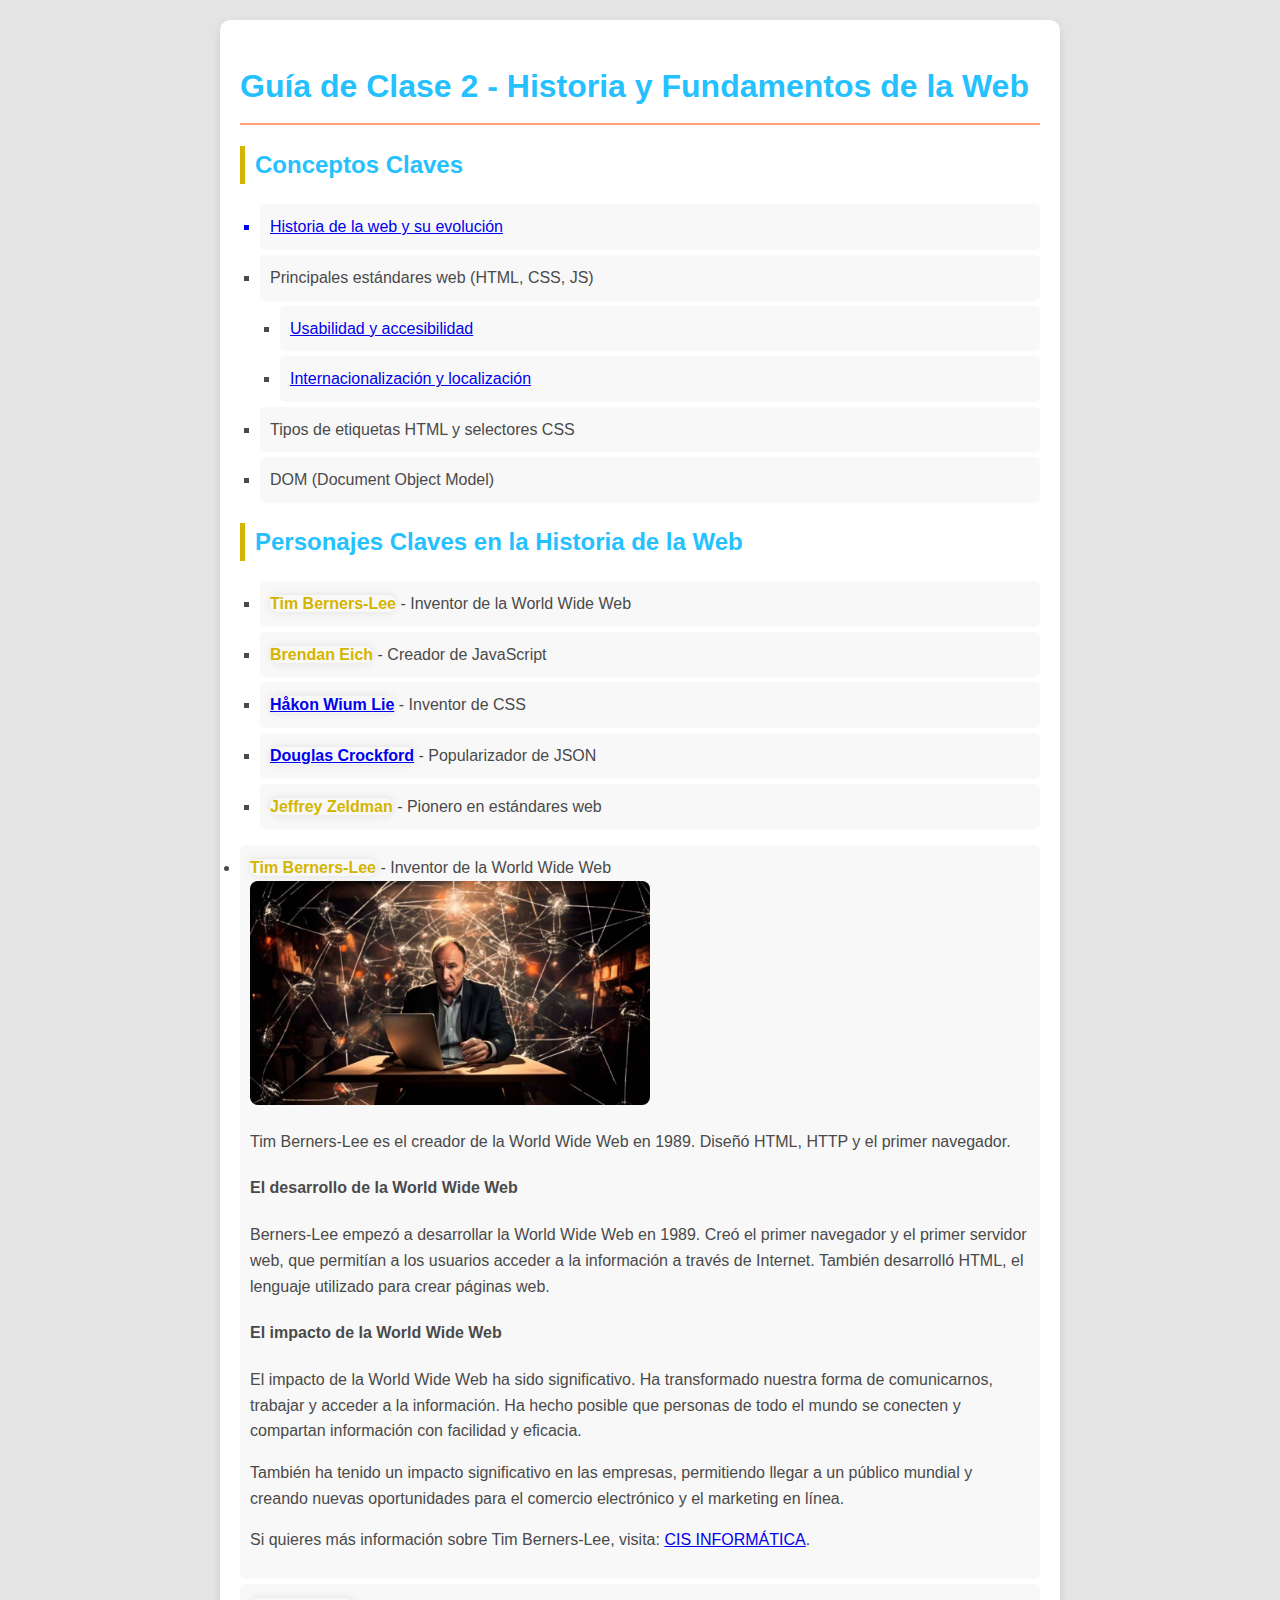
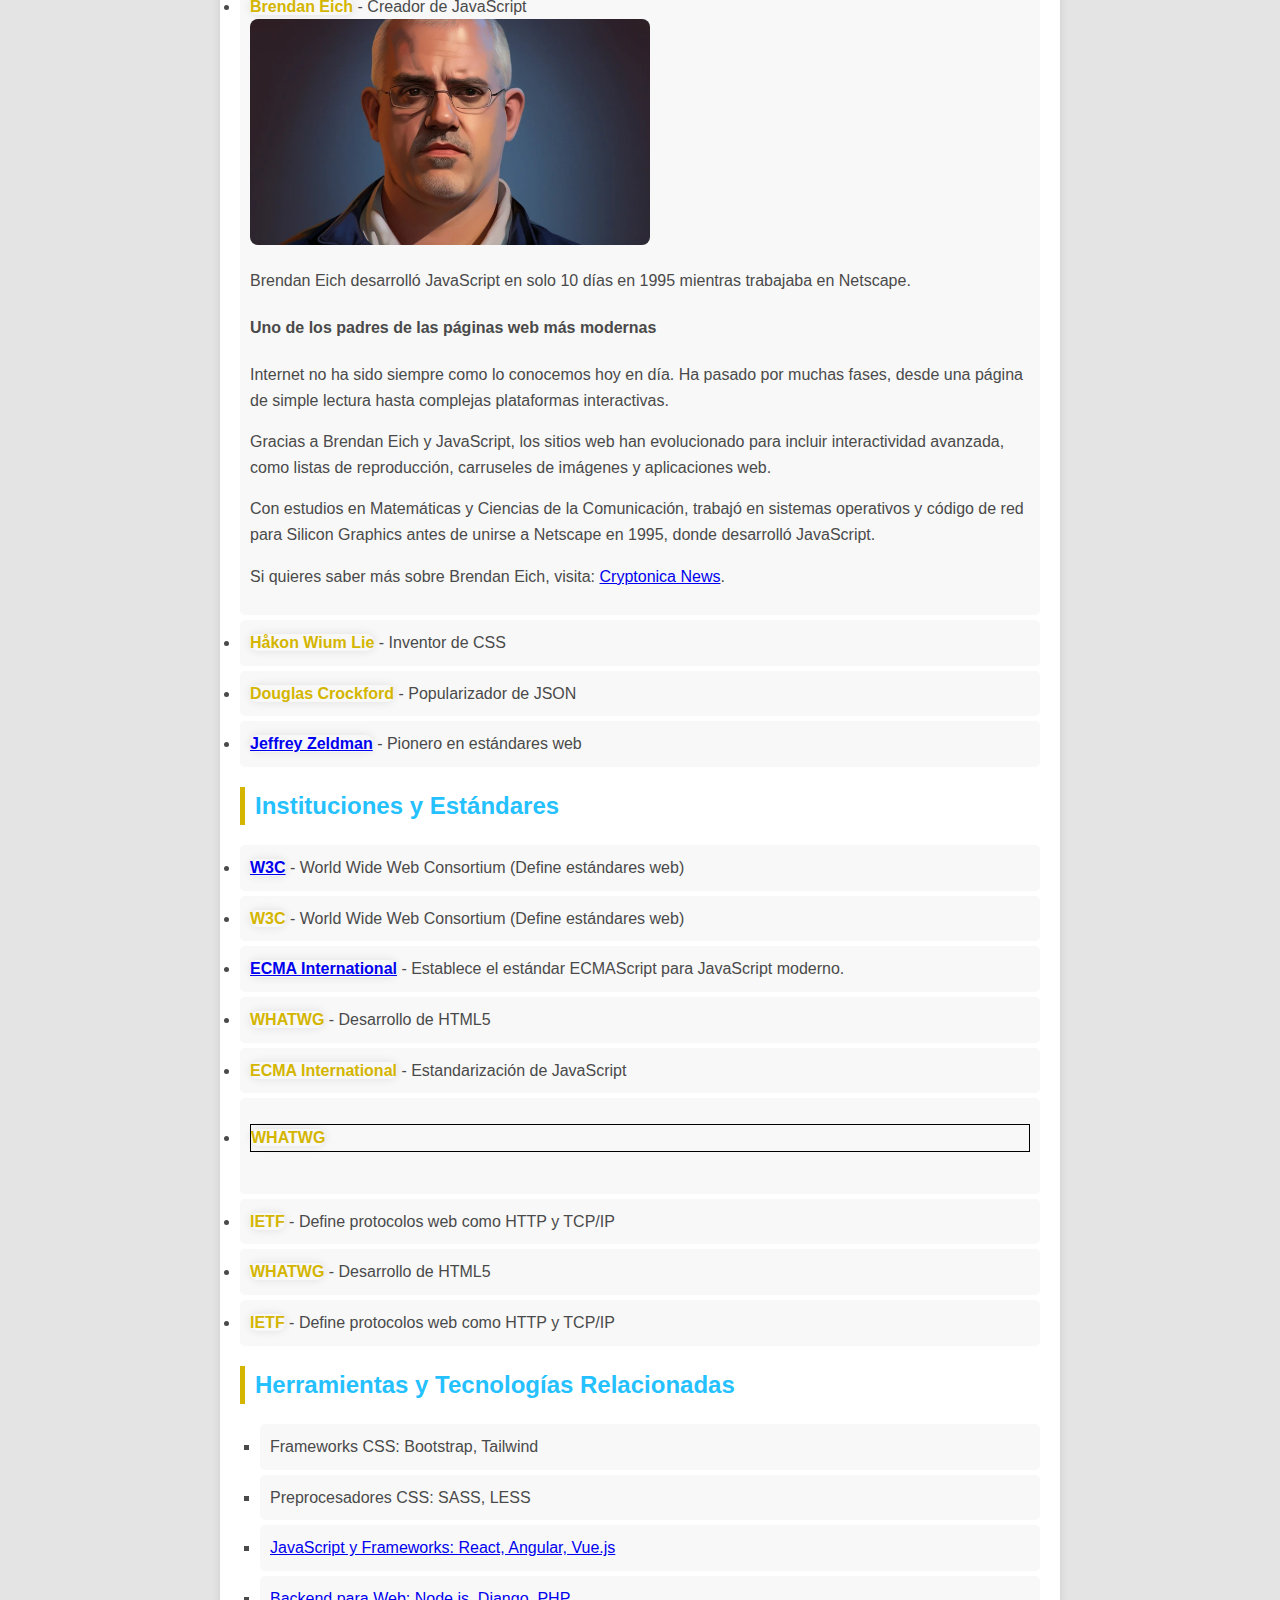
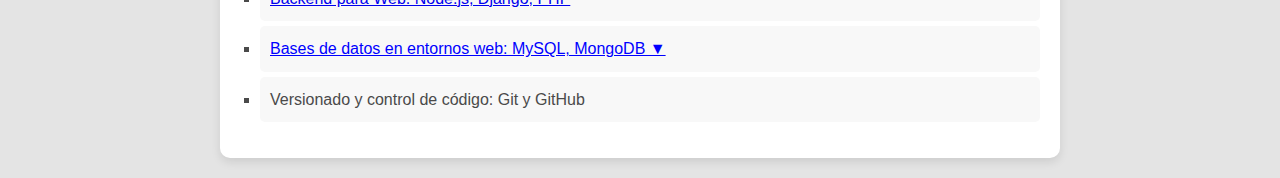
<file: index.html>
<!DOCTYPE html>
<html lang="es">

<head>
    <meta charset="UTF-8">
    <meta name="viewport" content="width=device-width, initial-scale=1.0">
    <title>Guía de Clase 2 - Historia y Fundamentos de la Web</title>
    <link rel="stylesheet" href="styles.css">
    <script>
        function toggleInfo() {
            var info = document.getElementById("db-info");
            if (info.style.display === "none" || info.style.display === "") {
                info.style.display = "block";
            } else {
                info.style.display = "none";
            }
        }
    </script>
    <style>
        .toggle-button {
            cursor: pointer;
            color: blue;
            text-decoration: underline;
        }

        #db-info {
            display: none;
            margin-top: 10px;
            padding: 10px;
            border: 1px solid #ccc;
            background-color: #f9f9f9;
        }
    </style>
</head>

<body>
    <div class="container">
        <h1>Guía de Clase 2 - Historia y Fundamentos de la Web</h1>


        <h2>Conceptos Claves</h2>
        <ul>
            <a href="./historia-web.html">
                <li>Historia de la web y su evolución</li>
            </a>
            <li>Principales estándares web (HTML, CSS, JS)</li>
            <ul>
                <li><a href="usabilidad-accesibilidad.html">Usabilidad y accesibilidad</a></li>
            </ul>
            <ul>
                <li><a href="internacionalizacion-localizacion.html">Internacionalización y localización</a></li>
            </ul>
            <li>Tipos de etiquetas HTML y selectores CSS</li>
            <li>DOM (Document Object Model)</li>
        </ul>

        <h2>Personajes Claves en la Historia de la Web</h2>
        <ul>

            <li><strong>Tim Berners-Lee</strong> - Inventor de la World Wide Web</li>
            <li><strong>Brendan Eich</strong> - Creador de JavaScript</li>
            <li><strong><a href="ivanSosaAportes/haakon/HaakonWiumLie.html">Håkon Wium Lie</a></strong> - Inventor de
                CSS</li>
            <li><strong><a href="ivanSosaAportes/douglas/DouglasCrockford.html">Douglas Crockford</a></strong> -
                Popularizador de JSON</li>
            <li><strong>Jeffrey Zeldman</strong> - Pionero en estándares web</li>
        </ul>

        <li>
            <strong>Tim Berners-Lee</strong> - Inventor de la World Wide Web
            <br>
            <img src="tim.jpg" alt="Foto de Tim Berners-Lee" width="400">
            <p>Tim Berners-Lee es el creador de la World Wide Web en 1989. Diseñó HTML, HTTP y el primer navegador.</p>
            <h4>El desarrollo de la World Wide Web
            </h4>
            <p>Berners-Lee empezó a desarrollar la World Wide Web en 1989. Creó el primer navegador y el primer servidor
                web, que permitían a los usuarios acceder a la información a través de Internet. También desarrolló
                HTML, el lenguaje utilizado para crear páginas web.</p>
            <h4>El impacto de la World Wide Web</h4>
            <p>El impacto de la World Wide Web ha sido significativo. Ha transformado nuestra forma de comunicarnos,
                trabajar y acceder a la información. Ha hecho posible que personas de todo el mundo se conecten y
                compartan información con facilidad y eficacia.</p>
            <p>También ha tenido un impacto significativo en las empresas, permitiendo llegar a un público mundial y
                creando nuevas oportunidades para el comercio electrónico y el marketing en línea.</p>
            <p>Si quieres más información sobre Tim Berners-Lee, visita:
                <a href="https://www.cisinformatica.cat/es/tim-berners-lee-que-invento/#:~:text=Berners%2DLee%20empez%C3%B3%20a%20desarrollar,utilizado%20para%20crear%20p%C3%A1ginas%20web."
                    target="_blank">CIS INFORMÁTICA</a>.
            </p>

        </li>

        <li>
            <strong>Brendan Eich</strong> - Creador de JavaScript
            <br>
            <img src="Brendan.webp" alt="Foto de Brendan Eich" width="400">
            <p>Brendan Eich desarrolló JavaScript en solo 10 días en 1995 mientras trabajaba en Netscape.</p>
            <h4>Uno de los padres de las páginas web más modernas</h4>
            <p>Internet no ha sido siempre como lo conocemos hoy en día. Ha pasado por muchas fases, desde una página de
                simple lectura hasta complejas plataformas interactivas.</p>
            <p>Gracias a Brendan Eich y JavaScript, los sitios web han evolucionado para incluir interactividad
                avanzada, como listas de reproducción, carruseles de imágenes y aplicaciones web.</p>
            <p>Con estudios en Matemáticas y Ciencias de la Comunicación, trabajó en sistemas operativos y código de red
                para Silicon Graphics antes de unirse a Netscape en 1995, donde desarrolló JavaScript.</p>
            <p>Si quieres saber más sobre Brendan Eich, visita:
                <a href="https://cryptonica.news/es/people/eich-brendan" target="_blank">Cryptonica News</a>.
            </p>
        </li>

        <li><strong>Håkon Wium Lie</strong> - Inventor de CSS</li>
        <li><strong>Douglas Crockford</strong> - Popularizador de JSON</li>
        <li><strong><a href="jeffrey-zeldman.html">Jeffrey Zeldman</a></strong> - Pionero en estándares web</li>

        </ul>


        <h2>Instituciones y Estándares</h2>

        <li><strong><a href="wilson.html" target="_blank">W3C</a></strong> - World Wide Web Consortium (Define
            estándares web)</li>

        <li><strong>W3C</strong> - World Wide Web Consortium (Define estándares web)</li>

        <li>
            <strong><a href="EcmaInternational.html" target="_blank">ECMA International</a></strong> - Establece el
            estándar ECMAScript para JavaScript moderno.
        </li>
        <li><strong>WHATWG</strong> - Desarrollo de HTML5</li>


        <li><strong>ECMA International</strong> - Estandarización de JavaScript</li>

        <li>
            <p class="title"><strong>WHATWG</strong></p>
            <p class="content">
                The Web Hypertext Application Technology Working Group (WHATWG) is a community of people interested in
                evolving HTML and related technologies. The WHATWG was founded by individuals from Apple Inc., the
                Mozilla Foundation and Opera Software, leading web browser vendors in 2004.[2][3]
                WHATWG is responsible for maintaining multiple web-related technical standards, including the
                specifications for the HyperText Markup Language (HTML) and the Document Object Model (DOM).[4][5] The
                central organizational membership and control of WHATWG – its "Steering Group" – consists of Apple,
                Mozilla, Google, and Microsoft. WHATWG community members work with the editor of the specifications to
                ensure correct implementation.[6]
                <a href="https://en.wikipedia.org/wiki/WHATWG">Para mas informacion ingrese aqui</a>
            </p>
        </li>

        <li><strong>IETF</strong> - Define protocolos web como HTTP y TCP/IP</li>
        <li><strong>WHATWG</strong> - Desarrollo de HTML5</li>
        <li><a href="IETF_Ale_Rojas.html"></a><strong>IETF</strong> - Define protocolos web como HTTP y TCP/IP</li>

        </ul>

        <h2>Herramientas y Tecnologías Relacionadas</h2>
        <ul>
            <li>Frameworks CSS: Bootstrap, Tailwind</li>
            <li>Preprocesadores CSS: SASS, LESS</li>
            <li><a href="javayframeworks.html">JavaScript y Frameworks: React, Angular, Vue.js</a></li>
            <li><a href="backendweb.html">Backend para Web: Node.js, Django, PHP</a></li>
            <li>
                <span class="toggle-button" onclick="toggleInfo()">Bases de datos en entornos web: MySQL, MongoDB
                    ▼</span>
                <div id="db-info">
                    <p><strong>MySQL:</strong> Sistema de gestión de bases de datos relacional. Más información en: <a
                            href="https://es.wikipedia.org/wiki/Base_de_datos_relacional" target="_blank">MySQL</a></p>
                    <p><strong>MongoDB:</strong> Base de datos NoSQL orientada a documentos. Más información en: <a
                            href="https://es.wikipedia.org/wiki/NoSQL" target="_blank">MongoDB</a></p>
                </div>
            </li>
            <li>Versionado y control de código: Git y GitHub</li>
        </ul>
    </div>
    <script src="index.js"></script>
</body>

</html>
</file>
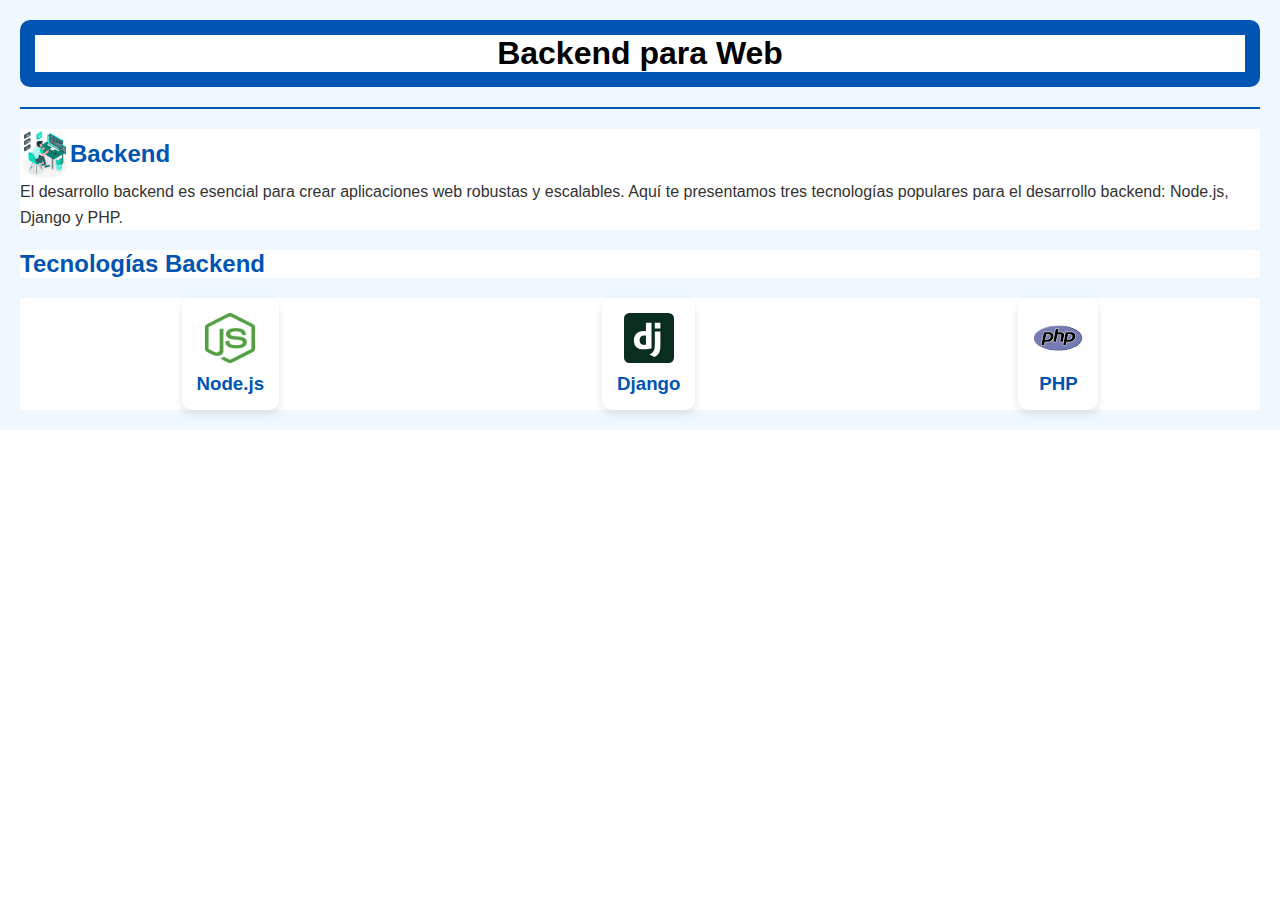
<file: backendweb.html>
<!DOCTYPE html>
<html lang="en">
<head>
    <meta charset="UTF-8">
    <meta name="viewport" content="width=device-width, initial-scale=1.0">
    <title>Backend para Web</title>
    <link rel="stylesheet" href="backendcss/styles.css">
</head>
<body>
    <header>
        <h1>Backend para Web</h1>
    </header>
    <hr>
    <h2><img src="images/backend.jpg" alt="Backend">Backend</h2>
    <p class="definicion">
        El desarrollo backend es esencial para crear aplicaciones web robustas y escalables. Aquí te presentamos tres tecnologías populares para el desarrollo backend: Node.js, Django y PHP.
    </p>
    <h2 id="subtitle">Tecnologías Backend</h2>
    <div class="container">    
        <a href="https://es.wikipedia.org/wiki/Node.js" class="link">
            <div class="tech" id="nodejs">
                <img src="images/nodejs.png" alt="Node.js">
                <h3>Node.js</h3>
            </div>
        </a>
        <a href="https://es.wikipedia.org/wiki/Django_(framework)" class="link">
            <div class="tech" id="django">
                <img src="images/django-icon.svg" alt="Django">
                <h3>Django</h3>
            </div>
        </a>
        <a href="https://es.wikipedia.org/wiki/PHP" class="link">
            <div class="tech" id="php">
                <img src="images/php.svg" alt="PHP">
                <h3>PHP</h3>
            </div>
        </a>
    </div> 
</body>
</html>
</file>
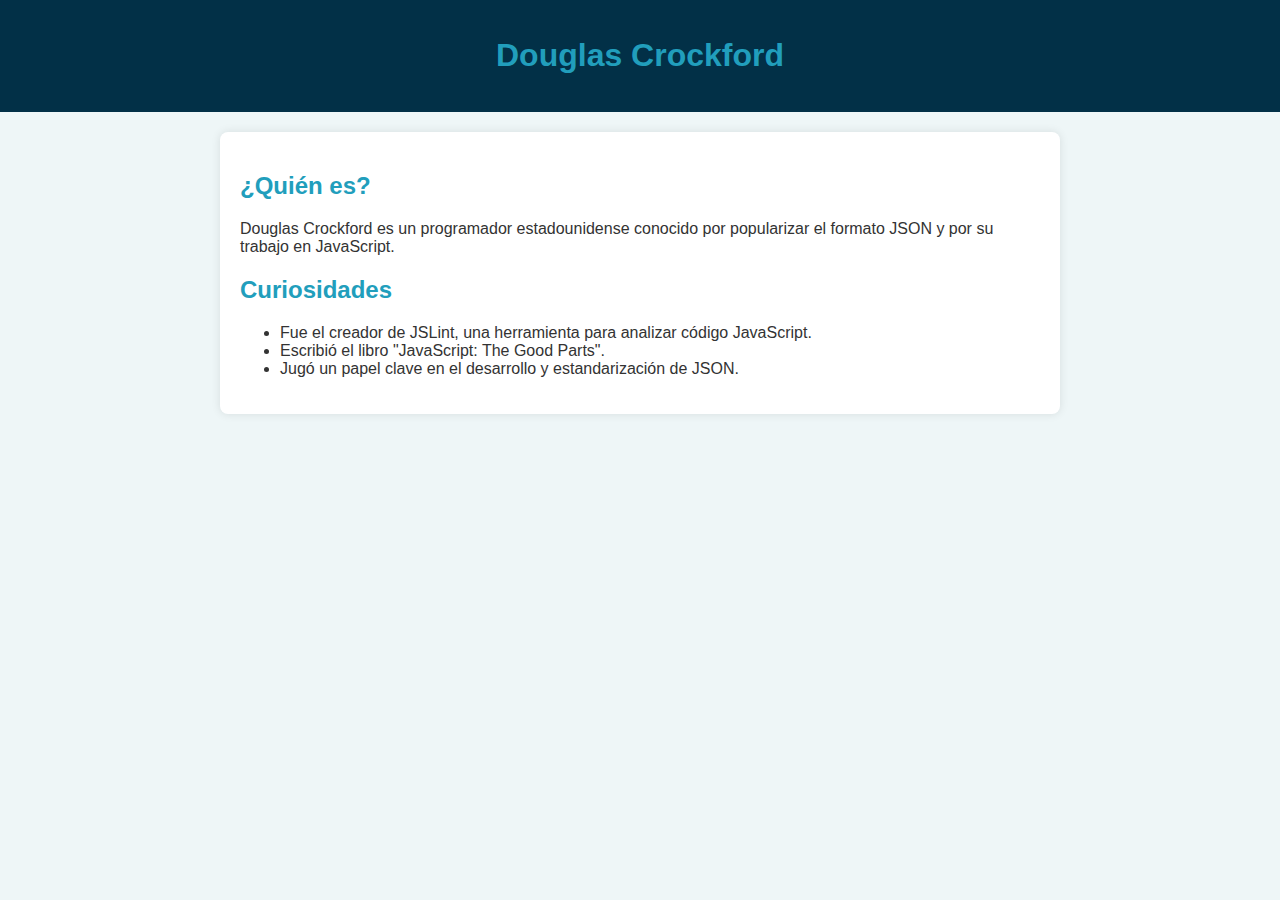
<file: DouglasCrockford.html>
<!DOCTYPE html>
<html lang="es">

<head>
    <meta charset="UTF-8">
    <meta name="viewport" content="width=device-width, initial-scale=1.0">
    <title>Douglas Crockford</title>
    <link rel="stylesheet" href="crockford.css">
</head>

<body>
    <header>
        <h1>Douglas Crockford</h1>
    </header>
    <main>
        <section>
            <h2>¿Quién es?</h2>
            <p>Douglas Crockford es un programador estadounidense conocido por popularizar el formato JSON y por su
                trabajo en JavaScript.</p>
        </section>
        <section>
            <h2>Curiosidades</h2>
            <ul>
                <li>Fue el creador de JSLint, una herramienta para analizar código JavaScript.</li>
                <li>Escribió el libro "JavaScript: The Good Parts".</li>
                <li>Jugó un papel clave en el desarrollo y estandarización de JSON.</li>
            </ul>
        </section>
    </main>
</body>

</html>
</file>
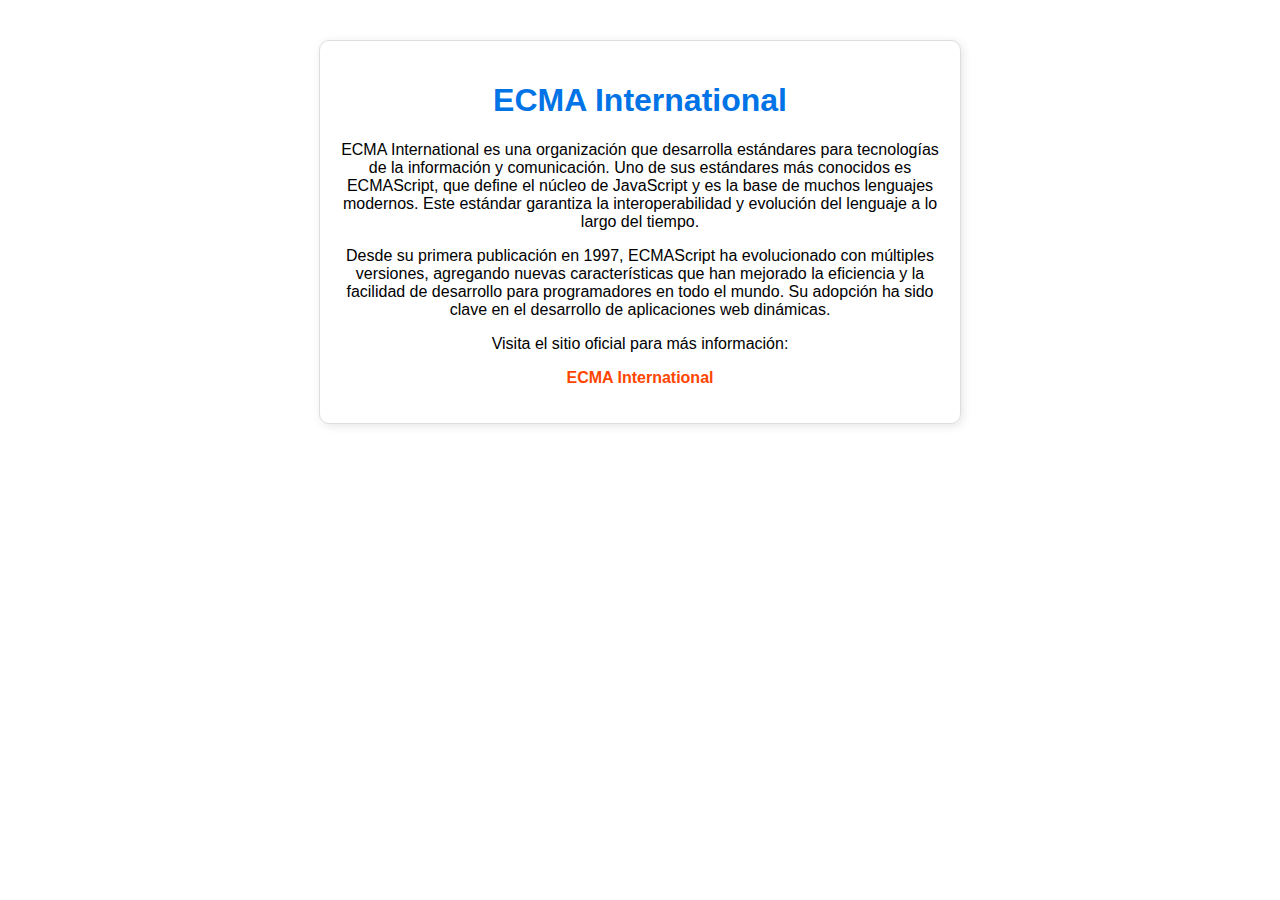
<file: EcmaInternational.html>
<!DOCTYPE html>
<html lang="es">
<head>
    <meta charset="UTF-8">
    <meta name="viewport" content="width=device-width, initial-scale=1.0">
    <title>ECMA International</title>
    <style>
        body {
            font-family: Arial, sans-serif;
            margin: 40px;
            text-align: center;
        }
        .container {
            max-width: 600px;
            margin: auto;
            padding: 20px;
            border: 1px solid #ddd;
            border-radius: 10px;
            box-shadow: 2px 2px 10px rgba(0,0,0,0.1);
        }
        h1 {
            color: #0073e6;
        }
        a {
            text-decoration: none;
            color: #ff4500;
            font-weight: bold;
        }
        a:hover {
            text-decoration: underline;
        }
    </style>
</head>
<body>
<div class="container">
    <h1>ECMA International</h1>
    <p>ECMA International es una organización que desarrolla estándares para tecnologías de la información y comunicación.
        Uno de sus estándares más conocidos es ECMAScript, que define el núcleo de JavaScript y es la base de muchos lenguajes modernos.
        Este estándar garantiza la interoperabilidad y evolución del lenguaje a lo largo del tiempo.</p>
    <p>Desde su primera publicación en 1997, ECMAScript ha evolucionado con múltiples versiones, agregando nuevas características que han
        mejorado la eficiencia y la facilidad de desarrollo para programadores en todo el mundo. Su adopción ha sido clave en el desarrollo de aplicaciones web dinámicas.</p>
    <p>Visita el sitio oficial para más información:</p>
    <p><a href="https://www.ecma-international.org/" target="_blank">ECMA International</a></p>
</div>
</body>
</html>
</file>
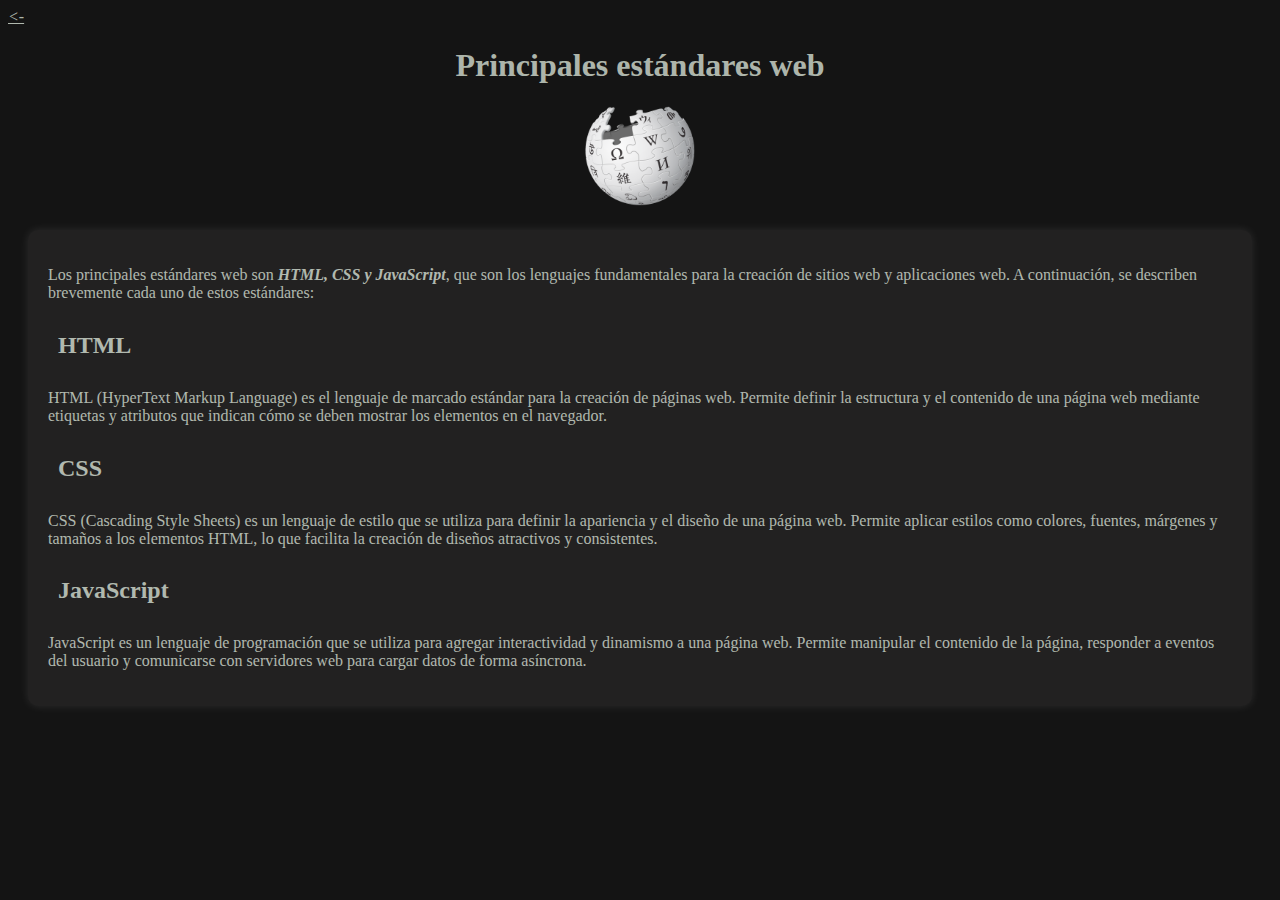
<file: estandares-web.html>
<!DOCTYPE html>
<html lang="en">
<head>
    <meta charset="UTF-8">
    <meta name="viewport" content="width=device-width, initial-scale=1.0">
    <title>Principales estándares web</title>
    <link rel="stylesheet" href="ew.css">
</head>
<body>
    <header>
        <a href="./index.html"> <- </a>
        <center><h1>Principales estándares web</h1><a href="https://es.wikipedia.org/wiki/Est%C3%A1ndares_web"><img src="./wiki-logo.png" alt="Estándares web-Wikipedia" height="100px"></a></center>
    </header>
    <section id="estandares">
        <p>Los principales estándares web son <b>HTML, CSS y JavaScript</b>, que son los lenguajes fundamentales para la creación de sitios web y aplicaciones web. A continuación, se describen brevemente cada uno de estos estándares:</p>
        <h2>HTML</h2>
        <p>HTML (HyperText Markup Language) es el lenguaje de marcado estándar para la creación de páginas web. Permite definir la estructura y el contenido de una página web mediante etiquetas y atributos que indican cómo se deben mostrar los elementos en el navegador.</p>
        <h2>CSS</h2>
        <p>CSS (Cascading Style Sheets) es un lenguaje de estilo que se utiliza para definir la apariencia y el diseño de una página web. Permite aplicar estilos como colores, fuentes, márgenes y tamaños a los elementos HTML, lo que facilita la creación de diseños atractivos y consistentes.</p>
        <h2>JavaScript</h2>
        <p>JavaScript es un lenguaje de programación que se utiliza para agregar interactividad y dinamismo a una página web. Permite manipular el contenido de la página, responder a eventos del usuario y comunicarse con servidores web para cargar datos de forma asíncrona.</p>
    </section>
</body>
</html>
</file>
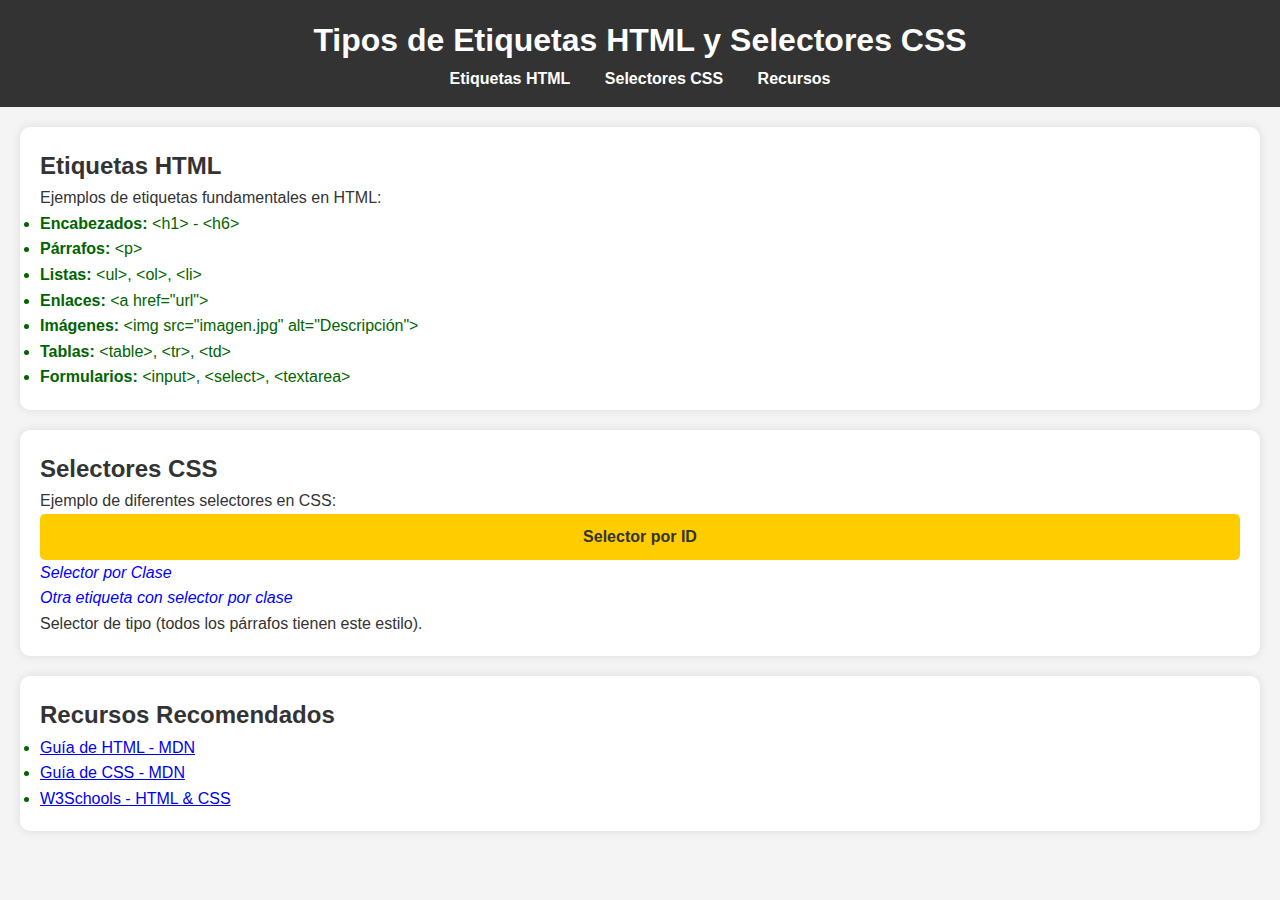
<file: etiquetas_y_selectores.html>
<!DOCTYPE html>
<html lang="es">
<head>
    <meta charset="UTF-8">
    <meta name="viewport" content="width=device-width, initial-scale=1.0">
    <title>Etiquetas HTML y Selectores CSS</title>
    <link rel="stylesheet" href="etiquetas_y_selectores.css">
</head>
<body>
    <header>
        <h1>Tipos de Etiquetas HTML y Selectores CSS</h1>
        <nav>
            <ul>
                <li><a href="#etiquetas">Etiquetas HTML</a></li>
                <li><a href="#selectores">Selectores CSS</a></li>
                <li><a href="#recursos">Recursos</a></li>
            </ul>
        </nav>
    </header>

    <main>
        <section id="etiquetas">
            <h2>Etiquetas HTML</h2>
            <p>Ejemplos de etiquetas fundamentales en HTML:</p>
            <ul>
                <li><strong>Encabezados:</strong> <code>&lt;h1&gt;</code> - <code>&lt;h6&gt;</code></li>
                <li><strong>Párrafos:</strong> <code>&lt;p&gt;</code></li>
                <li><strong>Listas:</strong> <code>&lt;ul&gt;</code>, <code>&lt;ol&gt;</code>, <code>&lt;li&gt;</code></li>
                <li><strong>Enlaces:</strong> <code>&lt;a href="url"&gt;</code></li>
                <li><strong>Imágenes:</strong> <code>&lt;img src="imagen.jpg" alt="Descripción"&gt;</code></li>
                <li><strong>Tablas:</strong> <code>&lt;table&gt;</code>, <code>&lt;tr&gt;</code>, <code>&lt;td&gt;</code></li>
                <li><strong>Formularios:</strong> <code>&lt;input&gt;</code>, <code>&lt;select&gt;</code>, <code>&lt;textarea&gt;</code></li>
            </ul>
        </section>

        <section id="selectores">
            <h2>Selectores CSS</h2>
            <p>Ejemplo de diferentes selectores en CSS:</p>
            
            <div id="id-selector">Selector por ID</div>
            <div class="class-selector">Selector por Clase</div>
            <p class="class-selector">Otra etiqueta con selector por clase</p>
            <p>Selector de tipo (todos los párrafos tienen este estilo).</p>
        </section>

        <section id="recursos">
            <h2>Recursos Recomendados</h2>
            <ul>
                <li><a href="https://developer.mozilla.org/es/docs/Web/HTML" target="_blank">Guía de HTML - MDN</a></li>
                <li><a href="https://developer.mozilla.org/es/docs/Web/CSS" target="_blank">Guía de CSS - MDN</a></li>
                <li><a href="https://www.w3schools.com/" target="_blank">W3Schools - HTML & CSS</a></li>
            </ul>
        </section>
    </main>

</body>
</html>
</file>
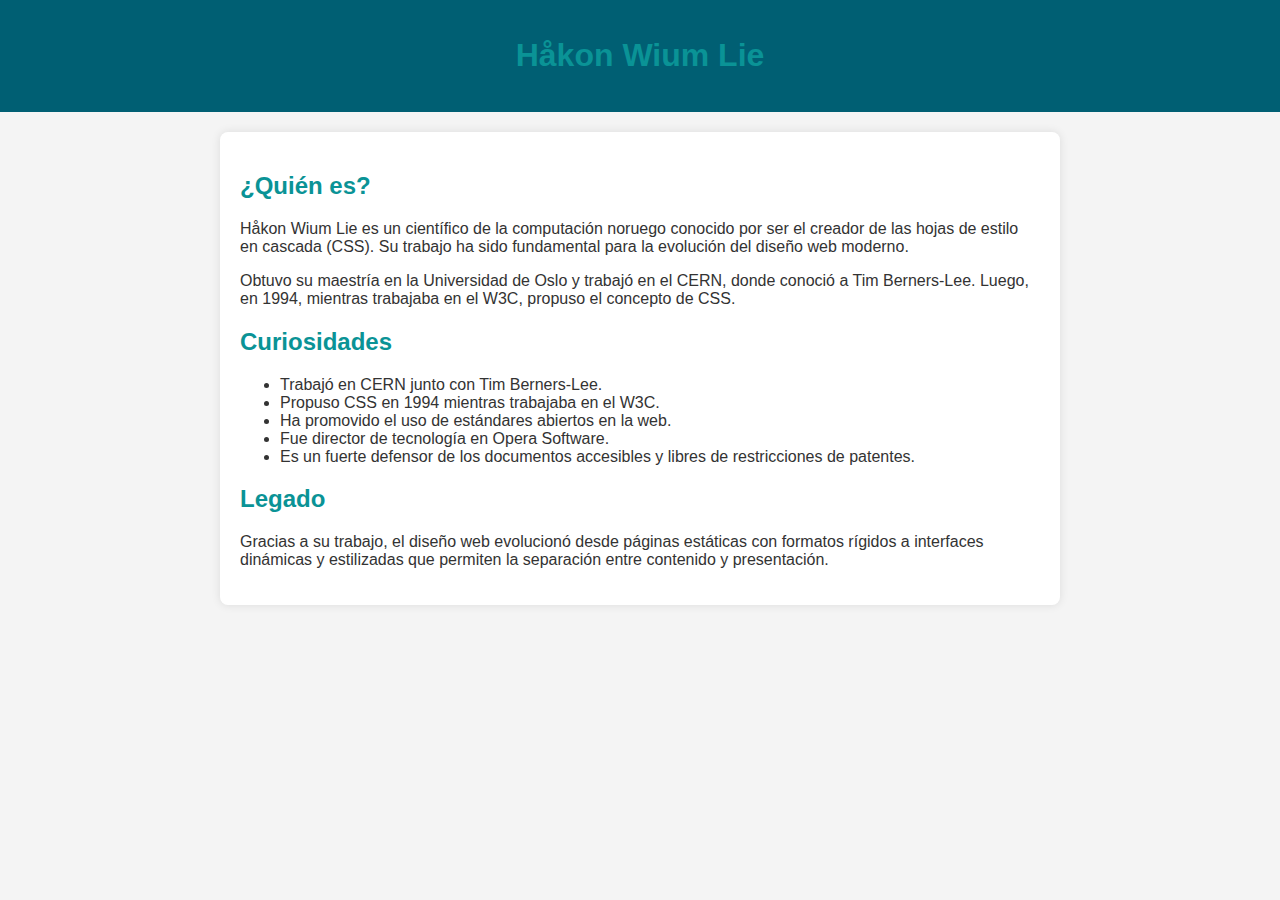
<file: HaakonWiumLie.html>
<!DOCTYPE html>
<html lang="es">

<head>
    <meta charset="UTF-8" />
    <meta name="viewport" content="width=device-width, initial-scale=1.0" />
    <title>Håkon Wium Lie</title>
    <link rel="stylesheet" href="haakon.css" />
</head>

<body>
    <header>
        <h1>Håkon Wium Lie</h1>
    </header>
    <main>
        <section>
            <h2>¿Quién es?</h2>
            <p>
                Håkon Wium Lie es un científico de la computación noruego conocido por
                ser el creador de las hojas de estilo en cascada (CSS). Su trabajo ha
                sido fundamental para la evolución del diseño web moderno.
            </p>
            <p>
                Obtuvo su maestría en la Universidad de Oslo y trabajó en el CERN,
                donde conoció a Tim Berners-Lee. Luego, en 1994, mientras trabajaba en
                el W3C, propuso el concepto de CSS.
            </p>
        </section>
        <section>
            <h2>Curiosidades</h2>
            <ul>
                <li>Trabajó en CERN junto con Tim Berners-Lee.</li>
                <li>Propuso CSS en 1994 mientras trabajaba en el W3C.</li>
                <li>Ha promovido el uso de estándares abiertos en la web.</li>
                <li>Fue director de tecnología en Opera Software.</li>
                <li>
                    Es un fuerte defensor de los documentos accesibles y libres de
                    restricciones de patentes.
                </li>
            </ul>
        </section>
        <section>
            <h2>Legado</h2>
            <p>
                Gracias a su trabajo, el diseño web evolucionó desde páginas estáticas
                con formatos rígidos a interfaces dinámicas y estilizadas que permiten
                la separación entre contenido y presentación.
            </p>
        </section>
    </main>
</body>

</html>
</file>
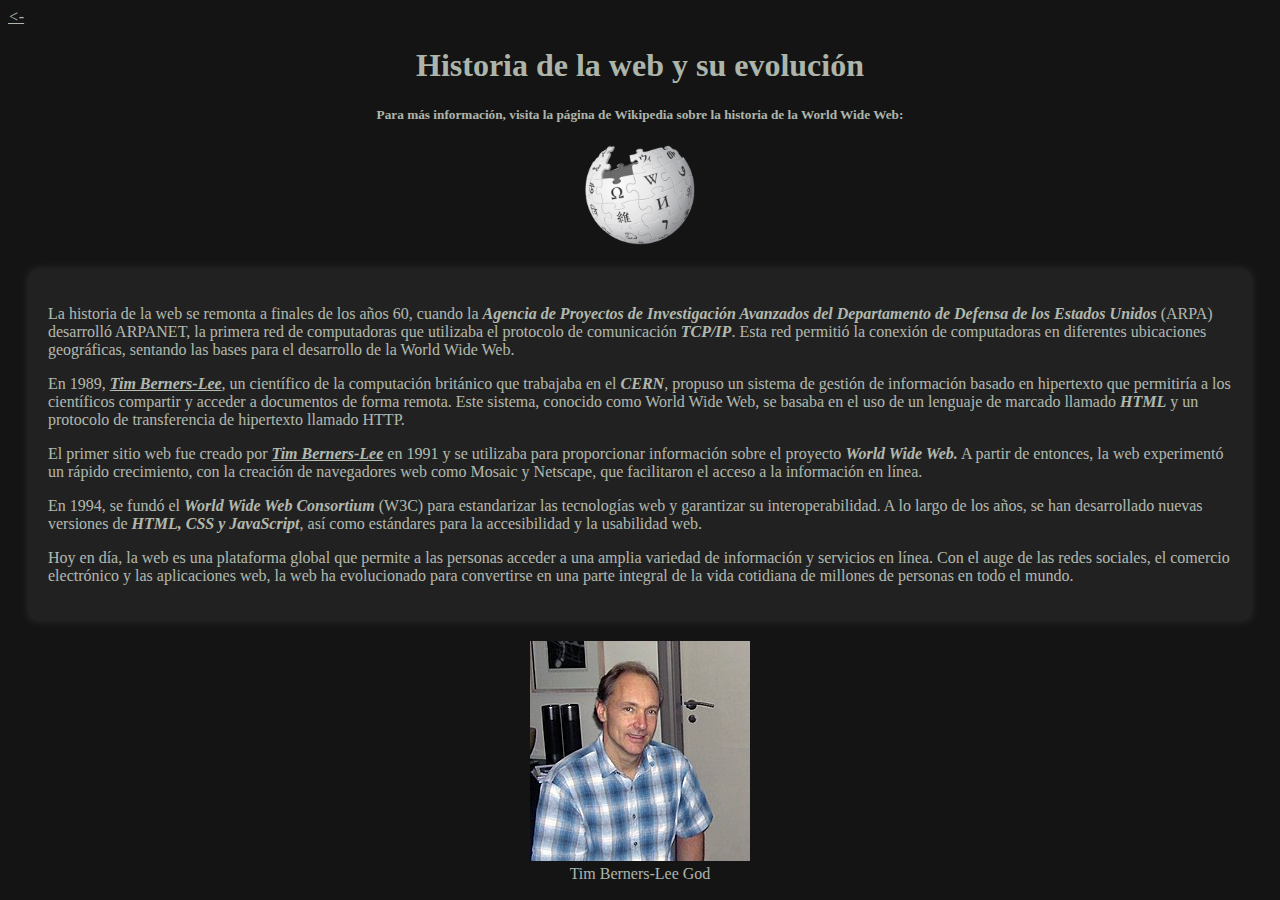
<file: historia-web.html>
<!DOCTYPE html>
<html lang="en">
<head>
    <meta charset="UTF-8">
    <meta name="viewport" content="width=device-width, initial-scale=1.0">
    <title>Historia de la web y su evolución</title>
    <link rel="stylesheet" href="hw.css">
</head>
<body>
    <header>
        <a href="./index.html"> <- </a>
        <center><h1>Historia de la web y su evolución</h1></center>
        <center>
            <h5>Para más información, visita la página de Wikipedia sobre la historia de la World Wide Web:</h5>
            <a href="https://es.wikipedia.org/wiki/Historia_de_la_World_Wide_Web" alt=""><img src="./wiki-logo.png" alt="Acceso a la informacion en wikipedia" height="100px"></a>
        </center>
    </header>
    <section id="historia">
        <p>La historia de la web se remonta a finales de los años 60, cuando la <b>Agencia de Proyectos de Investigación Avanzados del Departamento de Defensa de los Estados Unidos</b> (ARPA) desarrolló ARPANET, la primera red de computadoras que utilizaba el protocolo de comunicación <b>TCP/IP</b>. Esta red permitió la conexión de computadoras en diferentes ubicaciones geográficas, sentando las bases para el desarrollo de la World Wide Web.</p>
        <p>En 1989, <a href="https://es.wikipedia.org/wiki/Tim_Berners-Lee"><b>Tim Berners-Lee</b></a>, un científico de la computación británico que trabajaba en el <b>CERN</b>, propuso un sistema de gestión de información basado en hipertexto que permitiría a los científicos compartir y acceder a documentos de forma remota. Este sistema, conocido como World Wide Web, se basaba en el uso de un lenguaje de marcado llamado <b>HTML</b> y un protocolo de transferencia de hipertexto llamado HTTP.</p>
        <p>El primer sitio web fue creado por <a href="https://es.wikipedia.org/wiki/Tim_Berners-Lee"><b>Tim Berners-Lee</b></a> en 1991 y se utilizaba para proporcionar información sobre el proyecto <b>World Wide Web.</b> A partir de entonces, la web experimentó un rápido crecimiento, con la creación de navegadores web como Mosaic y Netscape, que facilitaron el acceso a la información en línea.</p>
        <p>En 1994, se fundó el <b>World Wide Web Consortium</b> (W3C) para estandarizar las tecnologías web y garantizar su interoperabilidad. A lo largo de los años, se han desarrollado nuevas versiones de <b>HTML, CSS y JavaScript</b>, así como estándares para la accesibilidad y la usabilidad web.</p>
        <p>Hoy en día, la web es una plataforma global que permite a las personas acceder a una amplia variedad de información y servicios en línea. Con el auge de las redes sociales, el comercio electrónico y las aplicaciones web, la web ha evolucionado para convertirse en una parte integral de la vida cotidiana de millones de personas en todo el mundo.</p>
    </section>
    <div>
        <center>
            <img src="./Tim_Berners-Lee.jpg" alt="Tim Berners-Lee God">
        </center>
        <center>
            Tim Berners-Lee God
        </center>
    </div>
    <footer>
    
    </footer>
</body>
</html>
</file>
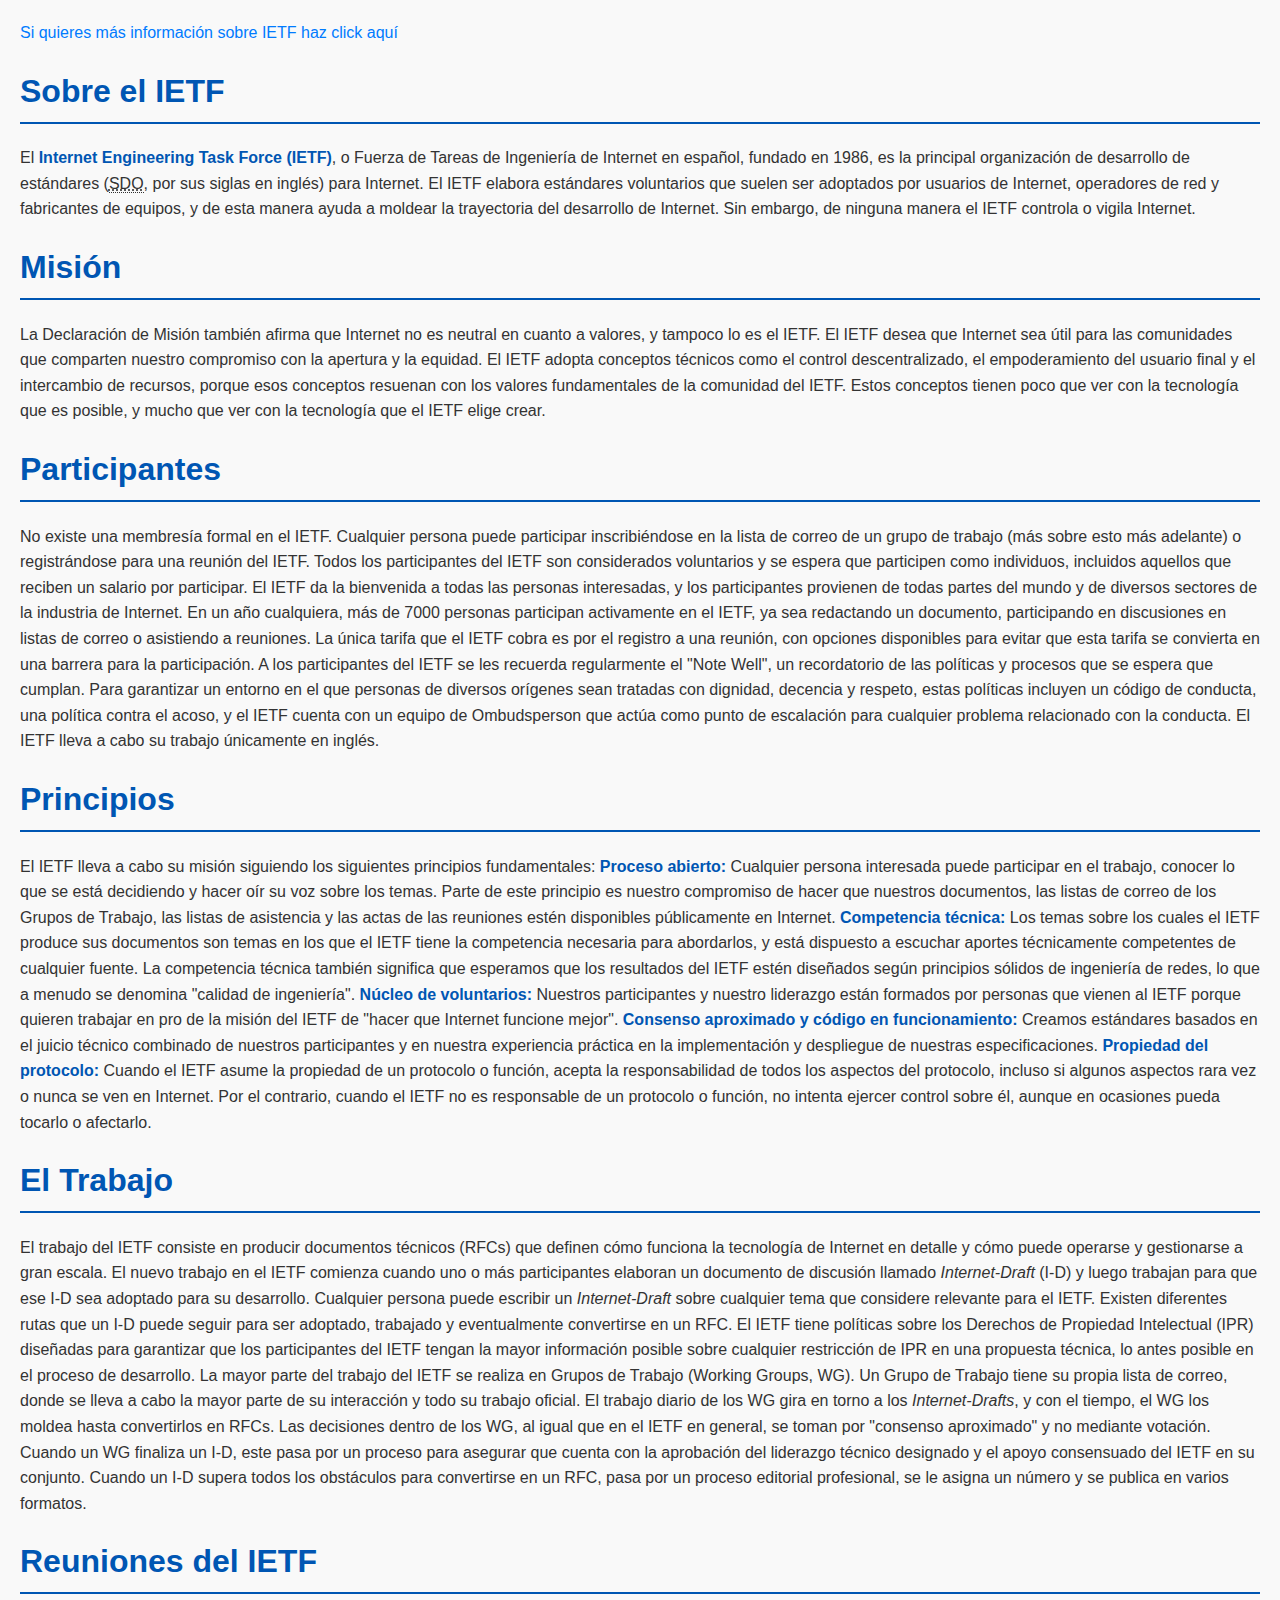
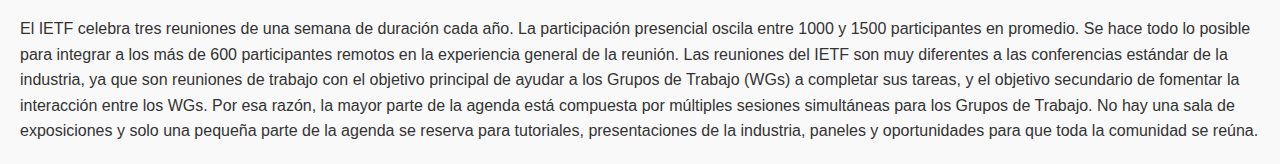
<file: IETF_Ale_Rojas.html>
<!DOCTYPE html>
<html lang="es">

<head>
    <meta charset="UTF-8">
    <meta name="viewport" content="width=device-width, initial-scale=1.0">
    <title>IETF</title>
    <!-- Enlace al archivo CSS externo -->
    <link rel="stylesheet" href="ietfstyle.css">
</head>

<body>
    <a href="https://www.ietf.org/" target="_blank">Si quieres más información sobre IETF haz click aquí</a>
    <h1>Sobre el IETF</h1>
    <p>
        El <strong>Internet Engineering Task Force (IETF)</strong>, o Fuerza de Tareas de Ingeniería de Internet en
        español, fundado en 1986, es la principal organización de desarrollo de estándares (<abbr
            title="Standards Development Organization">SDO</abbr>, por sus siglas en inglés) para Internet. El IETF
        elabora estándares voluntarios que suelen ser adoptados por usuarios de Internet, operadores de red y
        fabricantes de equipos, y de esta manera ayuda a moldear la trayectoria del desarrollo de Internet. Sin embargo,
        de ninguna manera el IETF controla o vigila Internet.
    </p>
    <h1>Misión</h1>
    <p>
        La Declaración de Misión también afirma que Internet no es neutral en cuanto a valores, y tampoco lo es el IETF.
        El IETF desea que Internet sea útil para las comunidades que comparten nuestro compromiso con la apertura y la
        equidad. El IETF adopta conceptos técnicos como el control descentralizado, el empoderamiento del usuario final
        y el intercambio de recursos, porque esos conceptos resuenan con los valores fundamentales de la comunidad del
        IETF. Estos conceptos tienen poco que ver con la tecnología que es posible, y mucho que ver con la tecnología
        que el IETF elige crear.
    </p>
    <h1>Participantes</h1>
    <p>
        No existe una membresía formal en el IETF. Cualquier persona puede participar inscribiéndose en la lista de
        correo de un grupo de trabajo (más sobre esto más adelante) o registrándose para una reunión del IETF. Todos los
        participantes del IETF son considerados voluntarios y se espera que participen como individuos, incluidos
        aquellos que reciben un salario por participar.

        El IETF da la bienvenida a todas las personas interesadas, y los participantes provienen de todas partes del
        mundo y de diversos sectores de la industria de Internet. En un año cualquiera, más de 7000 personas participan
        activamente en el IETF, ya sea redactando un documento, participando en discusiones en listas de correo o
        asistiendo a reuniones.

        La única tarifa que el IETF cobra es por el registro a una reunión, con opciones disponibles para evitar que
        esta tarifa se convierta en una barrera para la participación.

        A los participantes del IETF se les recuerda regularmente el "Note Well", un recordatorio de las políticas y
        procesos que se espera que cumplan. Para garantizar un entorno en el que personas de diversos orígenes sean
        tratadas con dignidad, decencia y respeto, estas políticas incluyen un código de conducta, una política contra
        el acoso, y el IETF cuenta con un equipo de Ombudsperson que actúa como punto de escalación para cualquier
        problema relacionado con la conducta.

        El IETF lleva a cabo su trabajo únicamente en inglés.
    </p>
    <h1>Principios</h1>
    <p>
        El IETF lleva a cabo su misión siguiendo los siguientes principios fundamentales:

        <strong>Proceso abierto:</strong> Cualquier persona interesada puede participar en el trabajo, conocer lo que se
        está decidiendo y hacer oír su voz sobre los temas. Parte de este principio es nuestro compromiso de hacer que
        nuestros documentos, las listas de correo de los Grupos de Trabajo, las listas de asistencia y las actas de las
        reuniones estén disponibles públicamente en Internet.

        <strong>Competencia técnica:</strong> Los temas sobre los cuales el IETF produce sus documentos son temas en los
        que el IETF tiene la competencia necesaria para abordarlos, y está dispuesto a escuchar aportes técnicamente
        competentes de cualquier fuente. La competencia técnica también significa que esperamos que los resultados del
        IETF estén diseñados según principios sólidos de ingeniería de redes, lo que a menudo se denomina "calidad de
        ingeniería".

        <strong>Núcleo de voluntarios:</strong> Nuestros participantes y nuestro liderazgo están formados por personas
        que vienen al IETF porque quieren trabajar en pro de la misión del IETF de "hacer que Internet funcione mejor".

        <strong>Consenso aproximado y código en funcionamiento:</strong> Creamos estándares basados en el juicio técnico
        combinado de nuestros participantes y en nuestra experiencia práctica en la implementación y despliegue de
        nuestras especificaciones.

        <strong>Propiedad del protocolo:</strong> Cuando el IETF asume la propiedad de un protocolo o función, acepta la
        responsabilidad de todos los aspectos del protocolo, incluso si algunos aspectos rara vez o nunca se ven en
        Internet. Por el contrario, cuando el IETF no es responsable de un protocolo o función, no intenta ejercer
        control sobre él, aunque en ocasiones pueda tocarlo o afectarlo.
    </p>
    <h1>El Trabajo</h1>
    <p>
        El trabajo del IETF consiste en producir documentos técnicos (RFCs) que definen cómo funciona la tecnología de
        Internet en detalle y cómo puede operarse y gestionarse a gran escala.

        El nuevo trabajo en el IETF comienza cuando uno o más participantes elaboran un documento de discusión llamado
        <em>Internet-Draft</em> (I-D) y luego trabajan para que ese I-D sea adoptado para su desarrollo. Cualquier
        persona puede escribir un <em>Internet-Draft</em> sobre cualquier tema que considere relevante para el IETF.
        Existen diferentes rutas que un I-D puede seguir para ser adoptado, trabajado y eventualmente convertirse en un
        RFC.

        El IETF tiene políticas sobre los Derechos de Propiedad Intelectual (IPR) diseñadas para garantizar que los
        participantes del IETF tengan la mayor información posible sobre cualquier restricción de IPR en una propuesta
        técnica, lo antes posible en el proceso de desarrollo.

        La mayor parte del trabajo del IETF se realiza en Grupos de Trabajo (Working Groups, WG). Un Grupo de Trabajo
        tiene su propia lista de correo, donde se lleva a cabo la mayor parte de su interacción y todo su trabajo
        oficial. El trabajo diario de los WG gira en torno a los <em>Internet-Drafts</em>, y con el tiempo, el WG los
        moldea hasta convertirlos en RFCs. Las decisiones dentro de los WG, al igual que en el IETF en general, se toman
        por "consenso aproximado" y no mediante votación. Cuando un WG finaliza un I-D, este pasa por un proceso para
        asegurar que cuenta con la aprobación del liderazgo técnico designado y el apoyo consensuado del IETF en su
        conjunto.

        Cuando un I-D supera todos los obstáculos para convertirse en un RFC, pasa por un proceso editorial profesional,
        se le asigna un número y se publica en varios formatos.
    </p>
    <h1>Reuniones del IETF</h1>
    <p>
        El IETF celebra tres reuniones de una semana de duración cada año. La participación presencial oscila entre 1000
        y 1500 participantes en promedio. Se hace todo lo posible para integrar a los más de 600 participantes remotos
        en la experiencia general de la reunión.

        Las reuniones del IETF son muy diferentes a las conferencias estándar de la industria, ya que son reuniones de
        trabajo con el objetivo principal de ayudar a los Grupos de Trabajo (WGs) a completar sus tareas, y el objetivo
        secundario de fomentar la interacción entre los WGs. Por esa razón, la mayor parte de la agenda está compuesta
        por múltiples sesiones simultáneas para los Grupos de Trabajo. No hay una sala de exposiciones y solo una
        pequeña parte de la agenda se reserva para tutoriales, presentaciones de la industria, paneles y oportunidades
        para que toda la comunidad se reúna.
    </p>
</body>

</html>
</file>
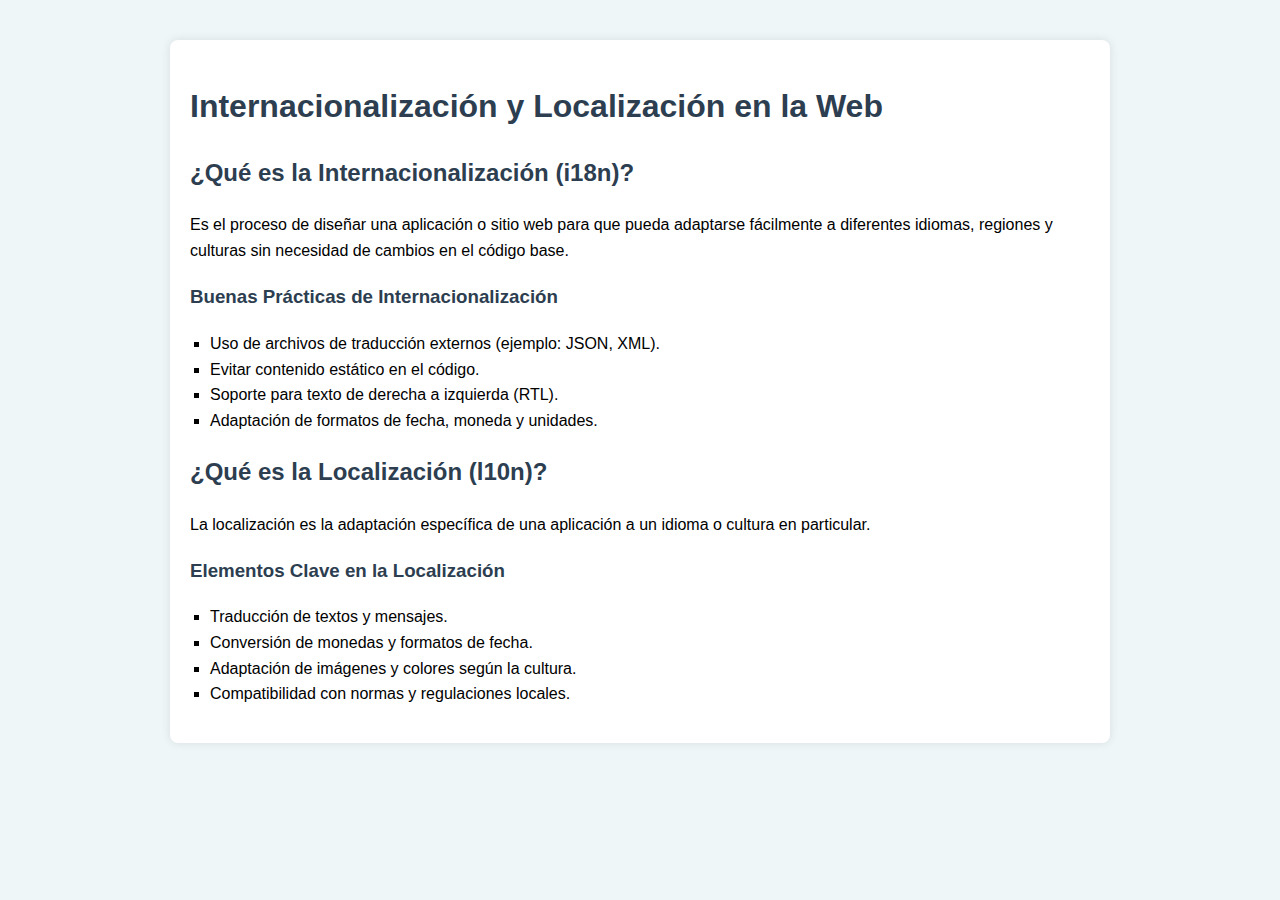
<file: internacionalizacion-localizacion.html>
<!DOCTYPE html>
<html lang="es">
<head>
    <meta charset="UTF-8">
    <meta name="viewport" content="width=device-width, initial-scale=1.0">
    <title>Internacionalización y Localización en la Web</title>
    <link rel="stylesheet" href="internacionalizacion-localizacion.css">
</head>
<body>
    <div class="container">
        <h1>Internacionalización y Localización en la Web</h1>
        
        <h2>¿Qué es la Internacionalización (i18n)?</h2>
        <p>Es el proceso de diseñar una aplicación o sitio web para que pueda adaptarse fácilmente a diferentes idiomas, regiones y culturas sin necesidad de cambios en el código base.</p>
        
        <h3>Buenas Prácticas de Internacionalización</h3>
        <ul>
            <li>Uso de archivos de traducción externos (ejemplo: JSON, XML).</li>
            <li>Evitar contenido estático en el código.</li>
            <li>Soporte para texto de derecha a izquierda (RTL).</li>
            <li>Adaptación de formatos de fecha, moneda y unidades.</li>
        </ul>
        
        <h2>¿Qué es la Localización (l10n)?</h2>
        <p>La localización es la adaptación específica de una aplicación a un idioma o cultura en particular.</p>
        
        <h3>Elementos Clave en la Localización</h3>
        <ul>
            <li>Traducción de textos y mensajes.</li>
            <li>Conversión de monedas y formatos de fecha.</li>
            <li>Adaptación de imágenes y colores según la cultura.</li>
            <li>Compatibilidad con normas y regulaciones locales.</li>
        </ul>
    </div>
</body>
</html>
</file>
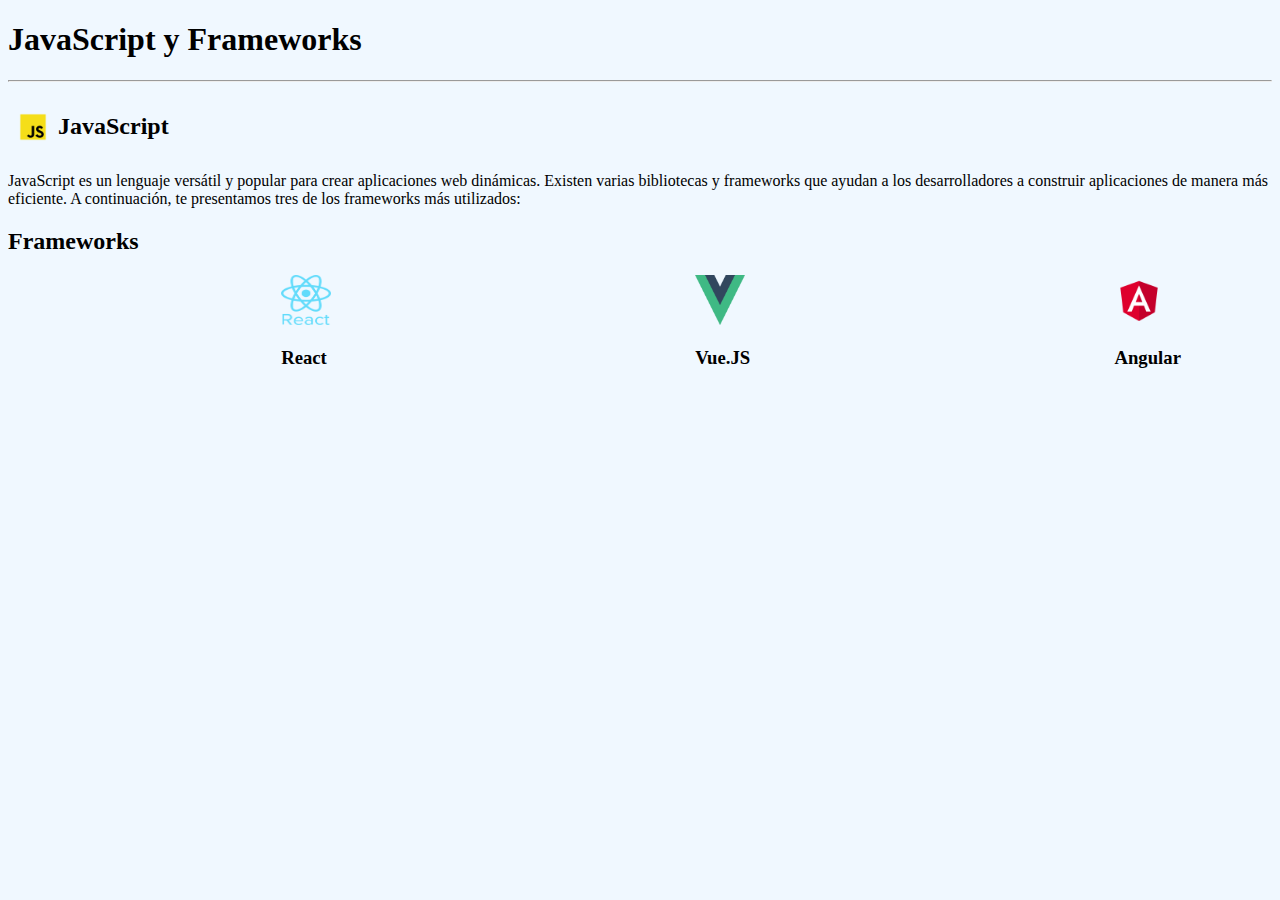
<file: javayframeworks.html>
<!DOCTYPE html>
<html lang="en">
<head>
    <meta charset="UTF-8">
    <meta name="viewport" content="width=device-width, initial-scale=1.0">
    <title>JavaScript y Frameworks</title>
    <link rel="stylesheet" href="javacss/styles.css">
</head>
<body>
    <header>
        <h1>JavaScript y Frameworks</h1>
    </header>
    <hr>
    <h2><img src="images/js.png" alt="JavaScript">JavaScript</h2>
    <p class="definicion">
        JavaScript es un lenguaje versátil y popular para crear aplicaciones web dinámicas. Existen varias bibliotecas y frameworks que ayudan a los desarrolladores a construir aplicaciones de manera más eficiente. A continuación, te presentamos tres de los frameworks más utilizados:
    </p>
    <h2 id="subtitle">Frameworks</h2>
    <div class="container">    
        <a href="https://es.wikipedia.org/wiki/React" class="link"><div class = "fwork" id="react">
            <img src="images/react.png" alt="">
            <h3>React</h3></a>
    </div>
    <a href="https://es.wikipedia.org/wiki/Vue.js" class="link"><div class = "fwork" id="vuejs">
        <img src="images/VueJS.png" alt="">
        <h3>Vue.JS</h3></a>
    </div>
    <a href="https://es.wikipedia.org/wiki/Angular_(framework)" class="link"><div class = "fwork" id="angular">
        <img src="images/angular.png" alt="">
        <h3>Angular</h3></a>
    </div></div>
</body>
</html>
</file>
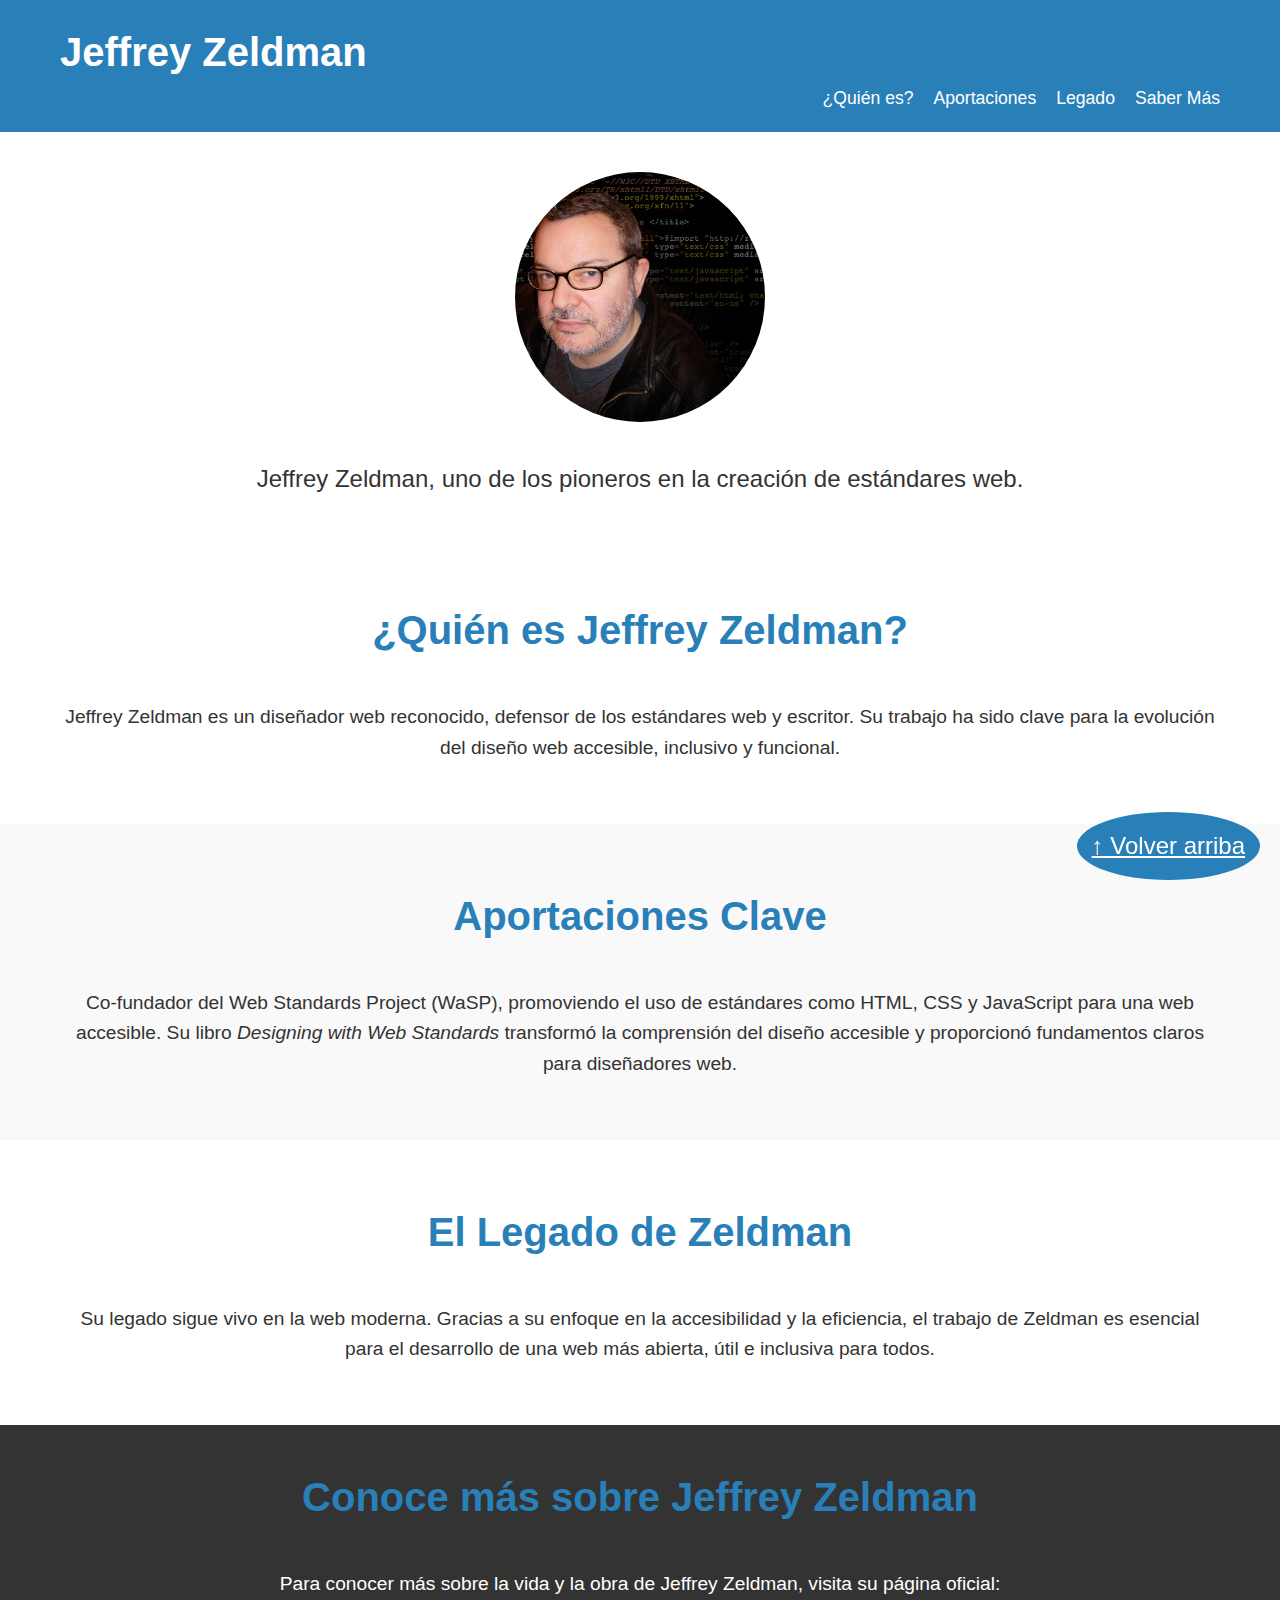
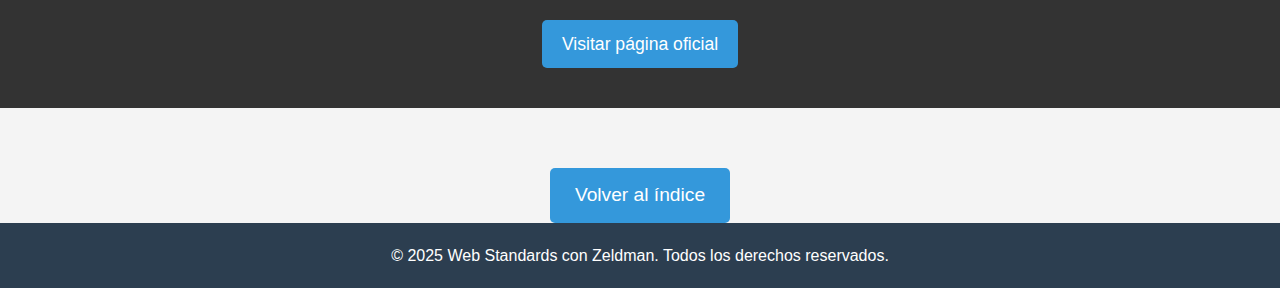
<file: jeffrey-zeldman.html>
<!DOCTYPE html>
<html lang="es">
<head>
    <meta charset="UTF-8">
    <meta name="viewport" content="width=device-width, initial-scale=1.0">
    <title>Jeffrey Zeldman - Pionero en Estándares Web</title>
    <link rel="stylesheet" href="zeldman.css">
</head>
<body>
    <!-- Header -->
    <header>
        <div class="container">
            <div class="navbar">
                <h1>Jeffrey Zeldman</h1>
                <nav>
                    <ul>
                        <li><a href="#quien-es">¿Quién es?</a></li>
                        <li><a href="#aportaciones">Aportaciones</a></li>
                        <li><a href="#legado">Legado</a></li>
                        <li><a href="#mas-info">Saber Más</a></li>
                    </ul>
                </nav>
            </div>
        </div>
    </header>

    <!-- Foto de Jeffrey Zeldman -->
    <section class="hero">
        <div class="container">
            <img src="zeldman.jpg" alt="Jeffrey Zeldman" class="photo">
            <p>Jeffrey Zeldman, uno de los pioneros en la creación de estándares web.</p>
        </div>
    </section>

    <!-- ¿Quién es? -->
    <section id="quien-es" class="section">
        <div class="container">
            <div class="section-title">
                <h2>¿Quién es Jeffrey Zeldman?</h2>
            </div>
            <div class="content">
                <p>Jeffrey Zeldman es un diseñador web reconocido, defensor de los estándares web y escritor. Su trabajo ha sido clave para la evolución del diseño web accesible, inclusivo y funcional.</p>
            </div>
        </div>
    </section>

    <!-- Aportaciones -->
    <section id="aportaciones" class="section bg-light">
        <div class="container">
            <div class="section-title">
                <h2>Aportaciones Clave</h2>
            </div>
            <div class="content">
                <p>Co-fundador del Web Standards Project (WaSP), promoviendo el uso de estándares como HTML, CSS y JavaScript para una web accesible. Su libro <i>Designing with Web Standards</i> transformó la comprensión del diseño accesible y proporcionó fundamentos claros para diseñadores web.</p>
            </div>
        </div>
    </section>

    <!-- Legado -->
    <section id="legado" class="section">
        <div class="container">
            <div class="section-title">
                <h2>El Legado de Zeldman</h2>
            </div>
            <div class="content">
                <p>Su legado sigue vivo en la web moderna. Gracias a su enfoque en la accesibilidad y la eficiencia, el trabajo de Zeldman es esencial para el desarrollo de una web más abierta, útil e inclusiva para todos.</p>
            </div>
        </div>
    </section>

    <!-- Más Información -->
    <section id="mas-info" class="section bg-dark text-light">
        <div class="container">
            <div class="section-title">
                <h2>Conoce más sobre Jeffrey Zeldman</h2>
            </div>
            <div class="content">
                <p>Para conocer más sobre la vida y la obra de Jeffrey Zeldman, visita su página oficial:</p>
                <a href="https://www.zeldman.com" class="btn">Visitar página oficial</a>
            </div>
        </div>
    </section>

    <!-- Button Back to Index -->
    <div class="back-to-index">
        <a href="index.html" class="btn">Volver al índice</a>
    </div>

    <!-- Button Back to Top -->
    <a href="#" class="back-to-top">↑ Volver arriba</a>

    <!-- Footer -->
    <footer>
        <div class="container">
            <p>© 2025 Web Standards con Zeldman. Todos los derechos reservados.</p>
        </div>
    </footer>

    <script>
        // Scroll to top functionality
        const backToTopBtn = document.querySelector('.back-to-top');
        backToTopBtn.addEventListener('click', () => {
            window.scrollTo({
                top: 0,
                behavior: 'smooth'
            });
        });
    </script>
</body>
</html>
</file>
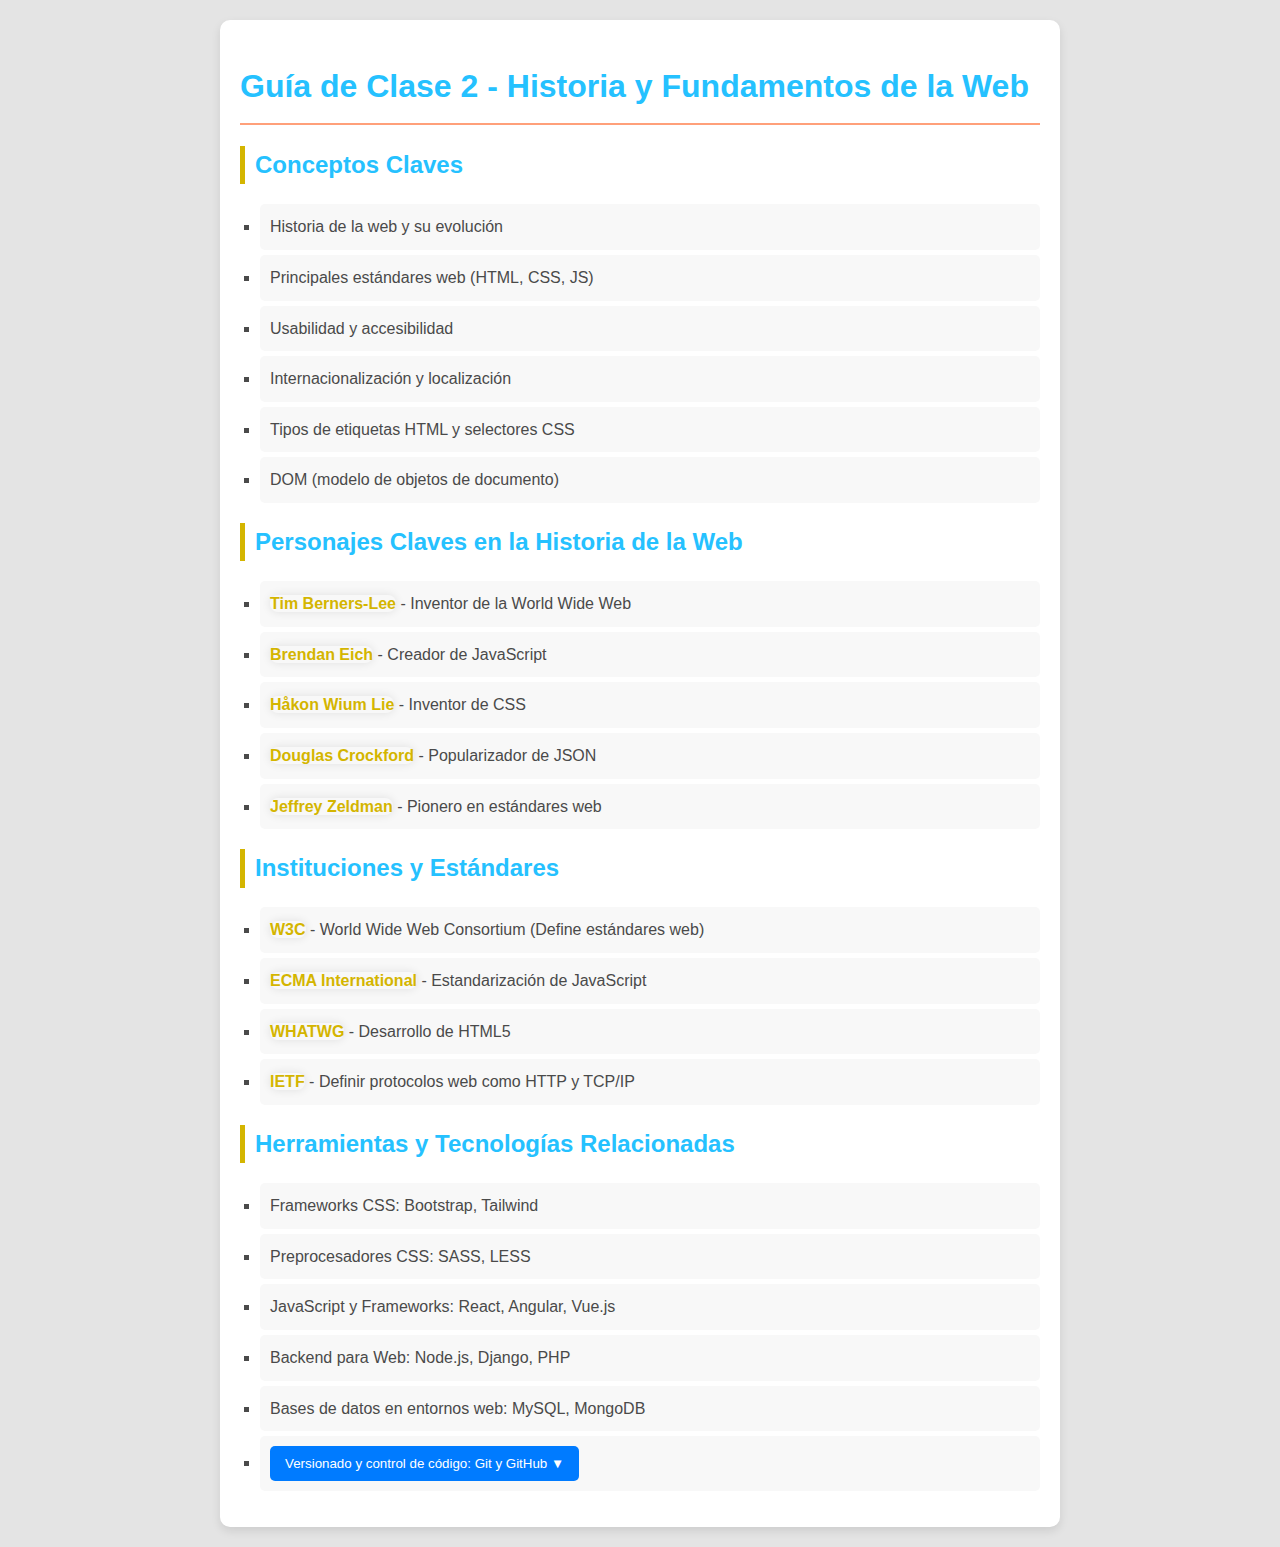
<file: Salmi.html>
<!DOCTYPE html>
<html lang="es">
<head>
    <meta charset="UTF-8">
    <meta name="viewport" content="width=device-width, initial-scale=1.0">
    <title>Guía de Clase 2 - Historia y Fundamentos de la Web</title>
    <link rel="stylesheet" href="styles.css">
    <script>
        function toggleInfo() {
            var info = document.getElementById("gitInfo");
            if (info.style.display === "none") {
                info.style.display = "block";
            } else {
                info.style.display = "none";
            }
        }
    </script>
</head>
<body>
    <div class="container">
        <h1>Guía de Clase 2 - Historia y Fundamentos de la Web</h1>
        
        <h2>Conceptos Claves</h2>
        <ul>
            <li>Historia de la web y su evolución</li>
            <li>Principales estándares web (HTML, CSS, JS)</li>
            <li>Usabilidad y accesibilidad</li>
            <li>Internacionalización y localización</li>
            <li>Tipos de etiquetas HTML y selectores CSS</li>
            <li>DOM (modelo de objetos de documento)</li>
        </ul>
        
        <h2>Personajes Claves en la Historia de la Web</h2>
        <ul>
            <li><strong>Tim Berners-Lee</strong> - Inventor de la World Wide Web</li>
            <li><strong>Brendan Eich</strong> - Creador de JavaScript</li>
            <li><strong>Håkon Wium Lie</strong> - Inventor de CSS</li>
            <li><strong>Douglas Crockford</strong> - Popularizador de JSON</li>
            <li><strong>Jeffrey Zeldman</strong> - Pionero en estándares web</li>
        </ul>
        
        <h2>Instituciones y Estándares</h2>
        <ul>
            <li><strong>W3C</strong> - World Wide Web Consortium (Define estándares web)</li>
            <li><strong>ECMA International</strong> - Estandarización de JavaScript</li>
            <li><strong>WHATWG</strong> - Desarrollo de HTML5</li>
            <li><strong>IETF</strong> - Definir protocolos web como HTTP y TCP/IP</li>
        </ul>
        
        <h2>Herramientas y Tecnologías Relacionadas</h2>
        <ul>
            <li>Frameworks CSS: Bootstrap, Tailwind</li>
            <li>Preprocesadores CSS: SASS, LESS</li>
            <li>JavaScript y Frameworks: React, Angular, Vue.js</li>
            <li>Backend para Web: Node.js, Django, PHP</li>
            <li>Bases de datos en entornos web: MySQL, MongoDB</li>
            <li>
                <button onclick="toggleInfo()">Versionado y control de código: Git y GitHub ▼</button>
                <div id="gitInfo" style="display: none; margin-top: 10px;">
                    <p><a href="https://es.wikipedia.org/wiki/Git" target="_blank"><strong>Git</strong></a>: Sistema de control de versiones distribuido que permite gestionar cambios en el código.</p>
                    <p><a href="https://es.wikipedia.org/wiki/GitHub" target="_blank"><strong>GitHub</strong></a>: Plataforma basada en la nube para almacenar y colaborar en proyectos con Git.</p>
                     </div>
            </li>
        </ul>
    </div>
</body>
</html>
</file>
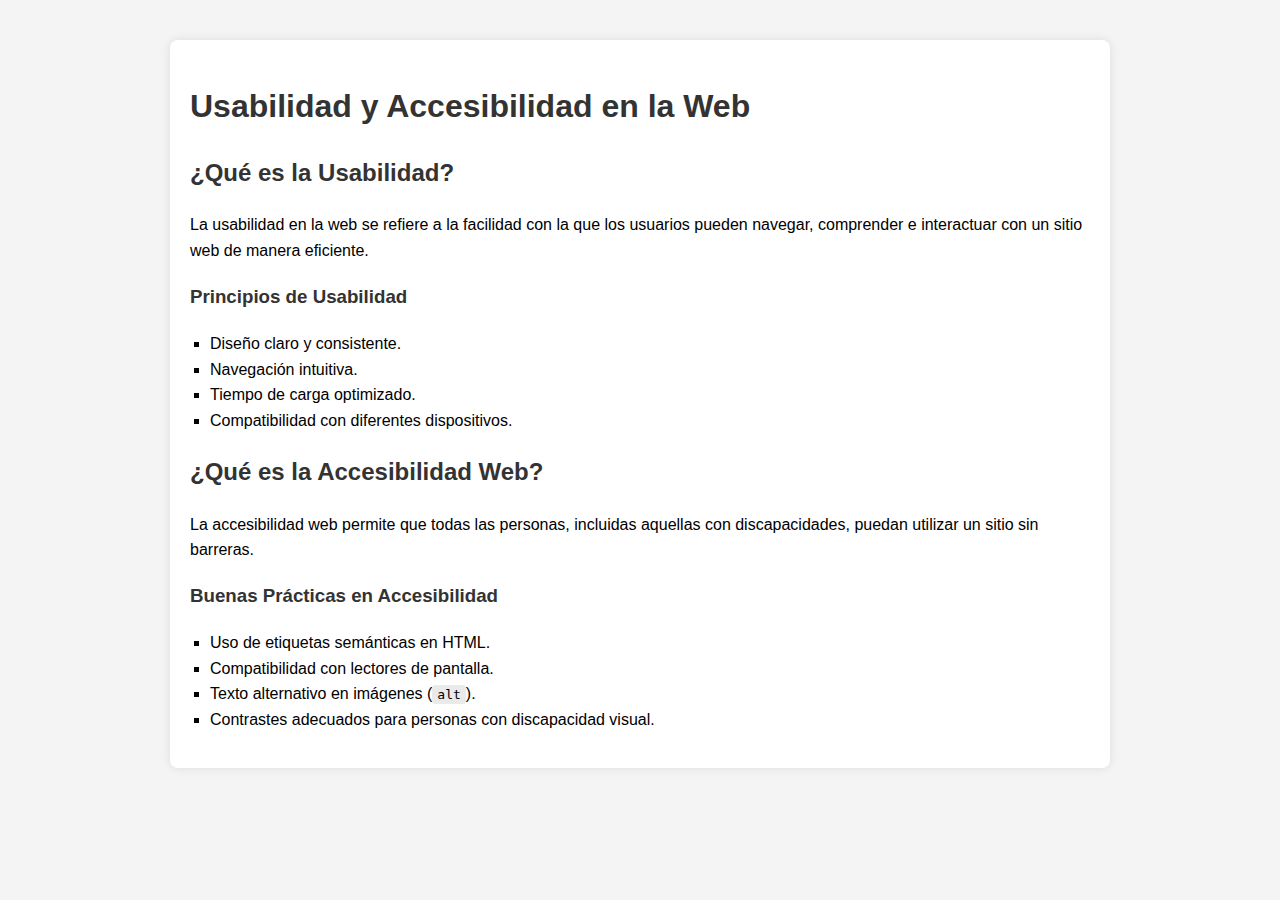
<file: usabilidad-accesibilidad.html>
<!DOCTYPE html>
<html lang="es">
<head>
    <meta charset="UTF-8">
    <meta name="viewport" content="width=device-width, initial-scale=1.0">
    <title>Usabilidad y Accesibilidad en la Web</title>
    <link rel="stylesheet" href="usabilidad-accesibilidad.css">
</head>
<body>
    <div class="container">
        <h1>Usabilidad y Accesibilidad en la Web</h1>
        
        <h2>¿Qué es la Usabilidad?</h2>
        <p>La usabilidad en la web se refiere a la facilidad con la que los usuarios pueden navegar, comprender e interactuar con un sitio web de manera eficiente.</p>
        
        <h3>Principios de Usabilidad</h3>
        <ul>
            <li>Diseño claro y consistente.</li>
            <li>Navegación intuitiva.</li>
            <li>Tiempo de carga optimizado.</li>
            <li>Compatibilidad con diferentes dispositivos.</li>
        </ul>
        
        <h2>¿Qué es la Accesibilidad Web?</h2>
        <p>La accesibilidad web permite que todas las personas, incluidas aquellas con discapacidades, puedan utilizar un sitio sin barreras.</p>
        
        <h3>Buenas Prácticas en Accesibilidad</h3>
        <ul>
            <li>Uso de etiquetas semánticas en HTML.</li>
            <li>Compatibilidad con lectores de pantalla.</li>
            <li>Texto alternativo en imágenes (<code>alt</code>).</li>
            <li>Contrastes adecuados para personas con discapacidad visual.</li>
        </ul>
    </div>
</body>
</html>
</file>
<file: styles.css>
:root {
    --primary-color: #25c1ff; 
    --secondary-color: #FFA07A; 
    --background-color: #e4e4e4; 
    --text-color: #4A4A4A; 
    --accent-color: #d4b500;
}

body {
    font-family: 'Arial', sans-serif;
    background-color: var(--background-color);
    color: var(--text-color);
    margin: 0;
    padding: 0;
    line-height: 1.6;

}


h1, h2, h3 {
    color: #333;
    transition: color 0.3s ease-in-out;
}

h2:hover {
    color: #007BFF;
}

.container {
    max-width: 800px;
    margin: 20px auto;
    padding: 20px;

    background: white;
    border-radius: 10px;
    box-shadow: 0 4px 10px rgba(0, 0, 0, 0.1);
}

h1, h2 {
    color: var(--primary-color);
}

h1 {
    border-bottom: 2px solid var(--secondary-color);
    padding-bottom: 10px;
}

h2 {
    margin-top: 20px;
    border-left: 5px solid var(--accent-color);
    padding-left: 10px;
}

ul {
    list-style-type: none;
    padding: 0;
}

li {
    background: #f8f8f8;
    margin: 5px 0;
    padding: 10px;
    border-radius: 5px;
    transition: background 0.3s;
}

li:hover {
    background: var(--primary-color);
    color: white;
}

strong {
    color: var(--accent-color);
    border-radius: 8px;
    box-shadow: 0 0 10px rgba(0, 0, 0, 0.1);
    text-align: left;
}

ul {
    list-style-type: square;
    padding-left: 20px;
}

code {
    background: #eaeaea;
    padding: 2px 5px;
    border-radius: 3px;
}


.title {
    border: 1px solid black;
}

.content {
    max-height: 0;
    transition: max-height 0.15s ease-out;
    overflow: hidden;
}

.title:hover .content {
    max-height: 500px;
    transition: max-height 0.25s ease-in;
}

img {
    max-width: 100%;
    height: auto;
    border-radius: 8px;
    transition: transform 0.3s ease-in-out;
}

img:hover {
    transform: scale(1.1);
}

button {
    background-color: #007BFF;
    color: white;
    border: none;
    padding: 10px 15px;
    border-radius: 5px;
    cursor: pointer;
    transition: background-color 0.3s;
}

button:hover {
    background-color: #0056b3;
}
</file>
<file: backendcss/styles.css>
@charset "UTF-8";
* {
  font-family: Calibri, sans-serif;
  background-color: white;
  margin: 0;
  padding: 0;
  box-sizing: border-box;
}

h1 {
  color: black;
}

body {
  background-color: #f0f8ff; /* Fondo azul claro */
  padding: 20px;
}

img {
  height: 50px;
  width: 50px;
}

.container {
  display: flex;
  flex-direction: row;
  justify-content: space-around;
  margin-top: 20px;
}

.link {
  text-decoration: none;
  color: #0055b3; /* Azul francés para los enlaces */
  transition: ease 0.3s;
}

.link:hover {
  transform: scale(1.1);
  color: #003366; /* Azul más oscuro al hacer hover */
}

.tech {
  display: flex;
  align-items: center;
  justify-content: space-evenly;
  flex-direction: column;
  background-color: white;
  padding: 15px;
  border-radius: 10px;
  box-shadow: 0 4px 8px rgba(0, 0, 0, 0.1);
  transition: transform 0.3s ease, box-shadow 0.3s ease;
}

.tech:hover {
  transform: translateY(-5px);
  box-shadow: 0 6px 12px rgba(0, 0, 0, 0.15);
}

#nodejs, #django, #php {
  flex-direction: column;
}

h2 {
  display: flex;
  align-items: center;
  color: #0055b3; /* Azul francés para los títulos */
}

h3 {
  color: #0055b3; /* Azul francés para los nombres de las tecnologías */
  margin-top: 10px;
}

.definicion {
  color: #333; /* Color de texto oscuro para mejor legibilidad */
  line-height: 1.6;
  margin-bottom: 20px;
}

header {
  background-color: #0055b3; /* Azul francés para el encabezado */
  color: white;
  padding: 15px;
  border-radius: 10px;
  text-align: center;
}

hr {
  border: 1px solid #0055b3; /* Línea divisoria en azul francés */
  margin: 20px 0;
}/*# sourceMappingURL=styles.css.map */
</file>
<file: crockford.css>
body {
    font-family: Arial, sans-serif;
    margin: 0;
    padding: 0;
    background-color: #eef6f7;
    color: #333;
}

header {
    background-color: #023047;
    color: white;
    text-align: center;
    padding: 1rem;
}

main {
    max-width: 800px;
    margin: 20px auto;
    padding: 20px;
    background: white;
    box-shadow: 0px 0px 10px rgba(0, 0, 0, 0.1);
    border-radius: 8px;
}

h1,
h2 {
    color: #219ebc;
}
</file>
<file: ew.css>
*{
    background-color: #141414;
    color: rgba(243, 255, 240, 0.699);
}
#estandares{
    background-color: #222121;
    padding: 20px;
    margin: 20px;
    border-radius: 10px;
    box-shadow: 0 0 10px rgba(255, 255, 255, 0.1);
}
h2{
    padding: 10px;
    background-color: rgba(240, 248, 255, 0);
}
p{
    background-color: rgba(240, 248, 255, 0);
}
p b, a{
    background-color: rgba(240, 248, 255, 0);
    font-style:italic;
}
</file>
<file: haakon.css>
body {
    font-family: Arial, sans-serif;
    margin: 0;
    padding: 0;
    background-color: #f4f4f4;
    color: #333;
}

header {
    background-color: #005f73;
    color: white;
    text-align: center;
    padding: 1rem;
}

main {
    max-width: 800px;
    margin: 20px auto;
    padding: 20px;
    background: white;
    box-shadow: 0px 0px 10px rgba(0, 0, 0, 0.1);
    border-radius: 8px;
}

h1,
h2 {
    color: #0a9396;
}
</file>
<file: hw.css>
*{
    background-color: #141414;
    color: rgba(243, 255, 240, 0.699);
}
#historia{
    background-color: #222121;
    padding: 20px;
    margin: 20px;
    border-radius: 10px;
    box-shadow: 0 0 10px rgba(255, 255, 255, 0.1);
}
p{
    background-color: rgba(240, 248, 255, 0);
}
p b, a{
    background-color: rgba(240, 248, 255, 0);
    font-style:italic;
}
</file>
<file: ietfstyle.css>
/* Estilos generales */
body {
    font-family: Arial, sans-serif;
    line-height: 1.6;
    margin: 20px;
    padding: 0;
    background-color: #f9f9f9;
    color: #333;
}

/* Estilos para los enlaces */
a {
    color: #007BFF;
    text-decoration: none;
}

a:hover {
    text-decoration: underline;
}

/* Estilos para los títulos */
h1 {
    color: #0056b3;
    border-bottom: 2px solid #0056b3;
    padding-bottom: 5px;
    margin-top: 20px;
}

/* Estilos para los párrafos */
p {
    margin-bottom: 20px;
}

/* Estilos para elementos fuertes (strong) */
strong {
    color: #0056b3;
}

/* Estilos para abreviaturas (abbr) */
abbr {
    cursor: help;
    border-bottom: 1px dotted #333;
}
</file>
<file: internacionalizacion-localizacion.css>
body {
    font-family: Arial, sans-serif;
    line-height: 1.6;
    margin: 20px;
    padding: 20px;
    background-color: #eef6f7;
}
.container {
    max-width: 900px;
    margin: auto;
    background: white;
    padding: 20px;
    border-radius: 8px;
    box-shadow: 0 0 10px rgba(0, 0, 0, 0.1);
}
h1, h2, h3 {
    color: #2c3e50;
}
ul {
    list-style-type: square;
    padding-left: 20px;
}
code {
    background: #eaeaea;
    padding: 2px 5px;
    border-radius: 3px;
}
</file>
<file: javacss/styles.css>
* {
  font-family: Calibri;
  background-color: aliceblue;
}

img {
  height: 50px;
  width: 50px;
}

.container {
  display: flex;
  flex-direction: row;
  justify-content: space-around;
}
.container .link {
  text-decoration: none;
  color: black;
  transition: ease 0.5ms;
}
.container .link :hover {
  transform: scale(1.1);
}
.container.fwork {
  display: flex;
  align-items: center;
  justify-content: space-evenly;
  justify-items: center;
  flex-direction: row;
}
.container.fwork#react {
  flex-direction: column;
}
.container.fwork#vuejs {
  flex-direction: column;
}
.container.fwork#angular {
  flex-direction: column;
}

h2 {
  display: flex;
  align-items: center;
}/*# sourceMappingURL=styles.css.map */
</file>
<file: usabilidad-accesibilidad.css>
body {
    font-family: Arial, sans-serif;
    line-height: 1.6;
    margin: 20px;
    padding: 20px;
    background-color: #f4f4f4;
}
.container {
    max-width: 900px;
    margin: auto;
    background: white;
    padding: 20px;
    border-radius: 8px;
    box-shadow: 0 0 10px rgba(0, 0, 0, 0.1);
}
h1, h2, h3 {
    color: #333;
}
ul {
    list-style-type: square;
    padding-left: 20px;
}
code {
    background: #eaeaea;
    padding: 2px 5px;
    border-radius: 3px;
}
</file>
<file: etiquetas_y_selectores.css>
/* Reset básico */
* {
    margin: 0;
    padding: 0;
    box-sizing: border-box;
    font-family: Arial, sans-serif;
}

/* Estilos generales */
body {
    background-color: #f4f4f4;
    color: #333;
    line-height: 1.6;
}

/* Estilo del header y navegación */
header {
    background: #333;
    color: white;
    padding: 15px;
    text-align: center;
}

nav ul {
    list-style: none;
    padding: 0;
}

nav ul li {
    display: inline;
    margin: 0 15px;
}

nav ul li a {
    color: white;
    text-decoration: none;
    font-weight: bold;
}

nav ul li a:hover {
    color: #ffcc00;
}

/* Secciones */
section {
    background: white;
    padding: 20px;
    margin: 20px;
    border-radius: 10px;
    box-shadow: 0 0 10px rgba(0, 0, 0, 0.1);
}

/* Selector de tipo (aplica a todas las etiquetas p) */
p {
    font-size: 16px;
    color: #333;
}

/* Selector por ID */
#id-selector {
    background-color: #ffcc00;
    padding: 10px;
    font-weight: bold;
    text-align: center;
    border-radius: 5px;
}

/* Selector por clase */
.class-selector {
    color: blue;
    font-style: italic;
}

/* Selector de descendencia */
section ul li {
    color: darkgreen;
}

/* Selector de pseudo-clase */
a:hover {
    color: red;
    text-decoration: underline;
}

/* Footer */
footer {
    text-align: center;
    padding: 10px;
    background: #333;
    color: white;
    margin-top: 20px;
}
</file>
<file: zeldman.css>
/* Global Reset */
* {
    margin: 0;
    padding: 0;
    box-sizing: border-box;
}

body {
    font-family: 'Arial', sans-serif;
    background-color: #f4f4f4;
    color: #333;
    line-height: 1.6;
}

/* Container */
.container {
    width: 100%;
    max-width: 1200px;
    margin: 0 auto;
    padding: 0 20px;
}

/* Header */
header {
    background-color: #2980b9;
    padding: 20px 0;
}

.navbar h1 {
    color: #fff;
    font-size: 2.5rem;
}

nav ul {
    list-style: none;
    display: flex;
    justify-content: flex-end;
}

nav ul li {
    margin-left: 20px;
}

nav ul li a {
    color: #fff;
    text-decoration: none;
    font-size: 1.1rem;
    transition: color 0.3s ease;
}

nav ul li a:hover {
    color: #3498db;
}

/* Hero Section */
.hero {
    text-align: center;
    padding: 40px 0;
    background-color: #fff;
}

.hero .photo {
    width: 250px;
    height: 250px;
    border-radius: 50%;
    object-fit: cover;
    margin-bottom: 20px;
}

.hero p {
    font-size: 1.5rem;
    color: #333;
    margin-top: 10px;
}

/* Section */
.section {
    padding: 60px 20px;
    background-color: #fff;
}

.bg-light {
    background-color: #f9f9f9;
}

.bg-dark {
    background-color: #333;
    color: white;
    padding: 40px 20px;
}

.text-light {
    color: #fff;
}

.section-title {
    text-align: center;
    margin-bottom: 40px;
}

.section-title h2 {
    font-size: 2.5rem;
    color: #2980b9;
}

/* Content Layout */
.content {
    text-align: center;
    font-size: 1.2rem;
}

/* Button */
.btn {
    background-color: #3498db;
    color: white;
    padding: 10px 20px;
    text-decoration: none;
    border-radius: 5px;
    font-size: 1.1rem;
    transition: background-color 0.3s ease;
    display: inline-block;
    margin-top: 20px;
}

.btn:hover {
    background-color: #2980b9;
}

/* Back to Top Button */
.back-to-top {
    position: fixed;
    bottom: 20px;
    right: 20px;
    background-color: #2980b9;
    color: white;
    padding: 15px;
    border-radius: 50%;
    font-size: 1.5rem;
    cursor: pointer;
    transition: background-color 0.3s ease;
}

.back-to-top:hover {
    background-color: #3498db;
}

/* Footer */
footer {
    background-color: #2c3e50;
    color: white;
    padding: 20px 0;
    text-align: center;
}

/* Back to Index Button */
.back-to-index {
    text-align: center;
    margin-top: 40px;
}

.back-to-index .btn {
    background-color: #3498db;
    font-size: 1.2rem;
    padding: 12px 25px;
    border-radius: 5px;
}

.back-to-index .btn:hover {
    background-color: #2980b9;
}
</file>
